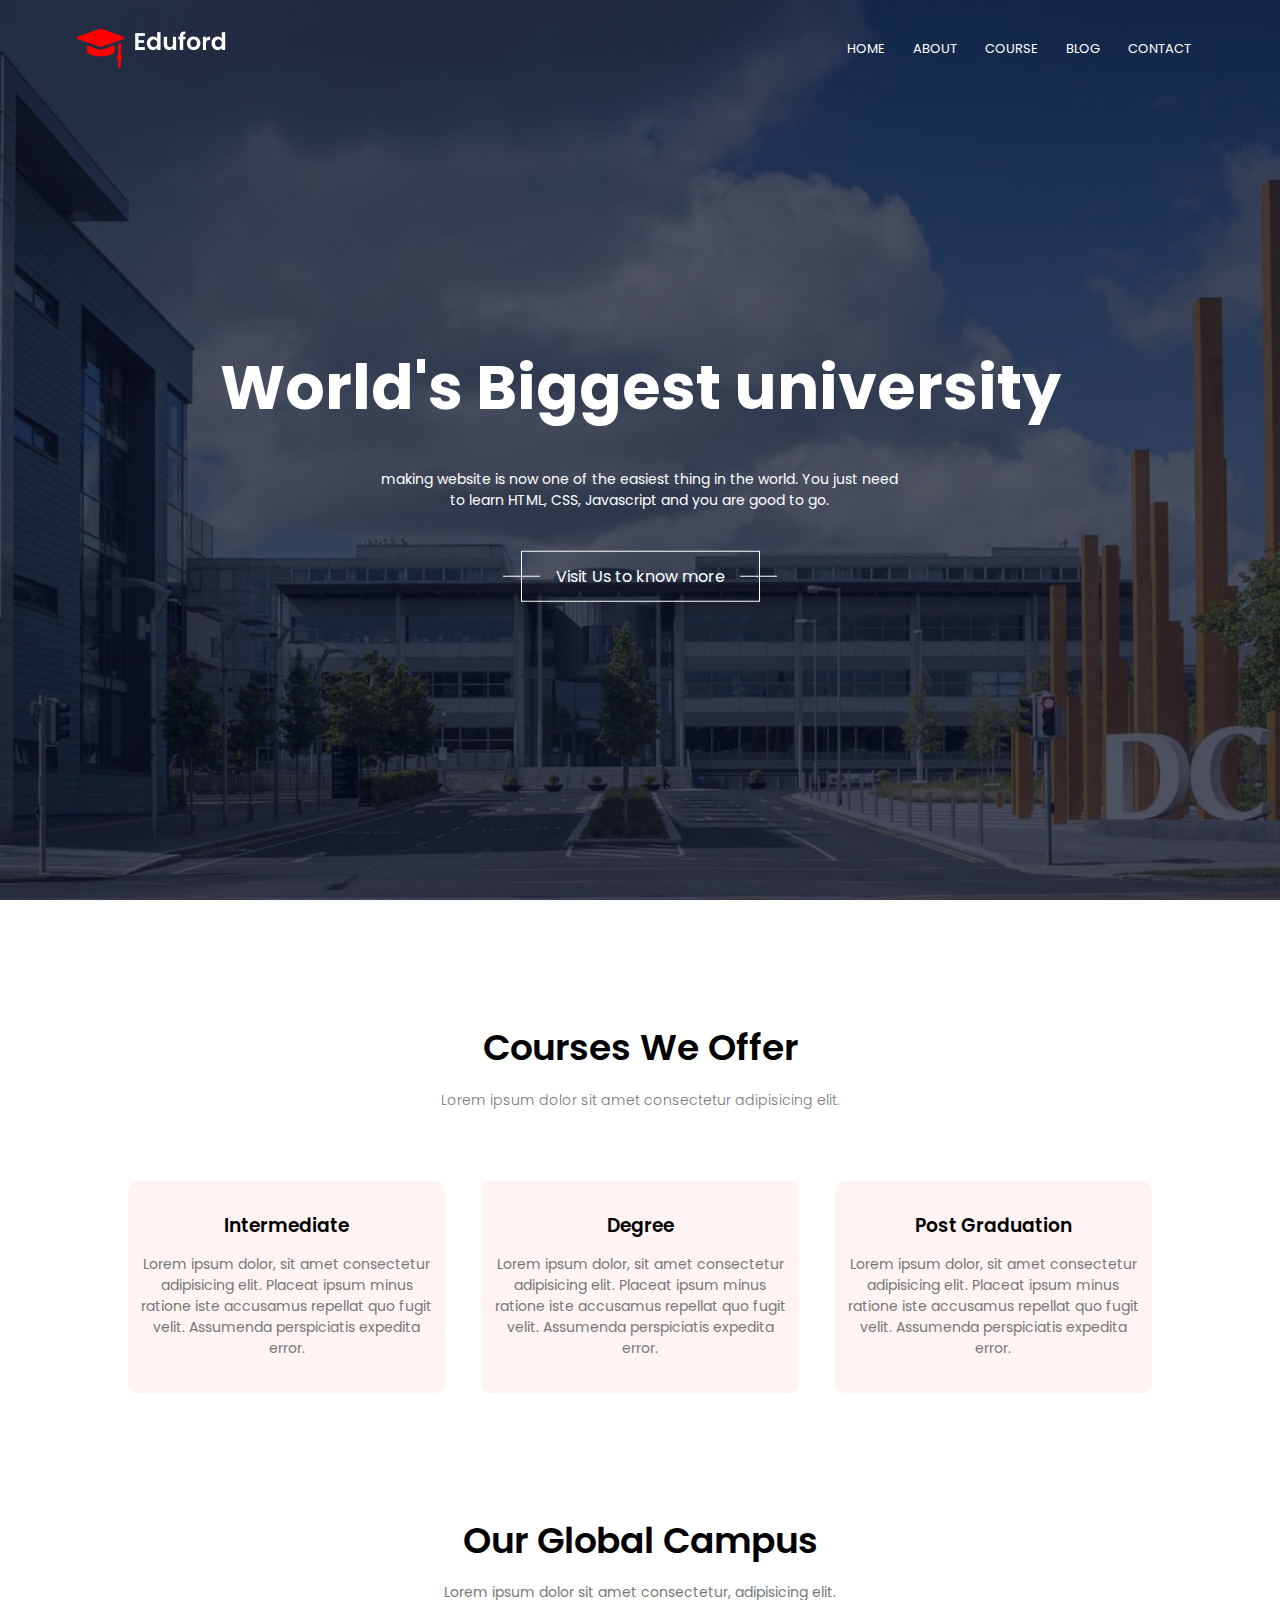
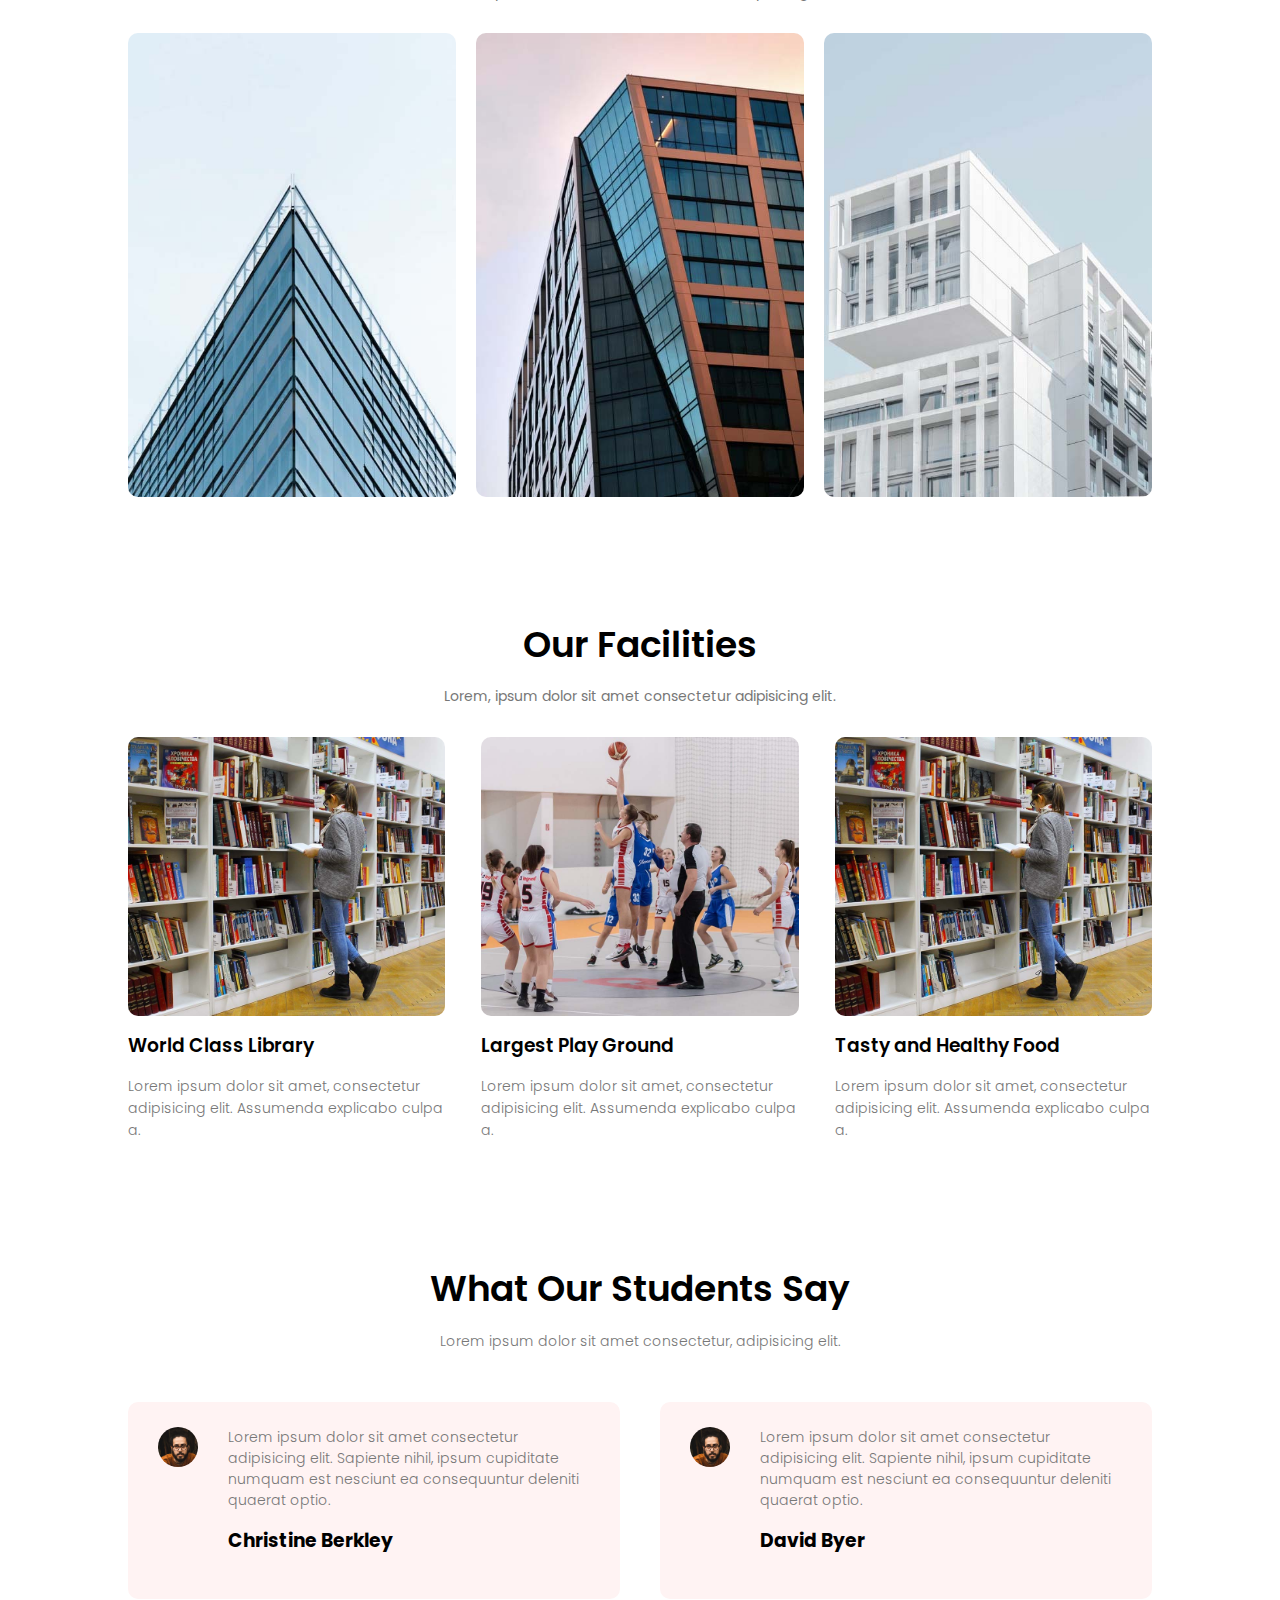
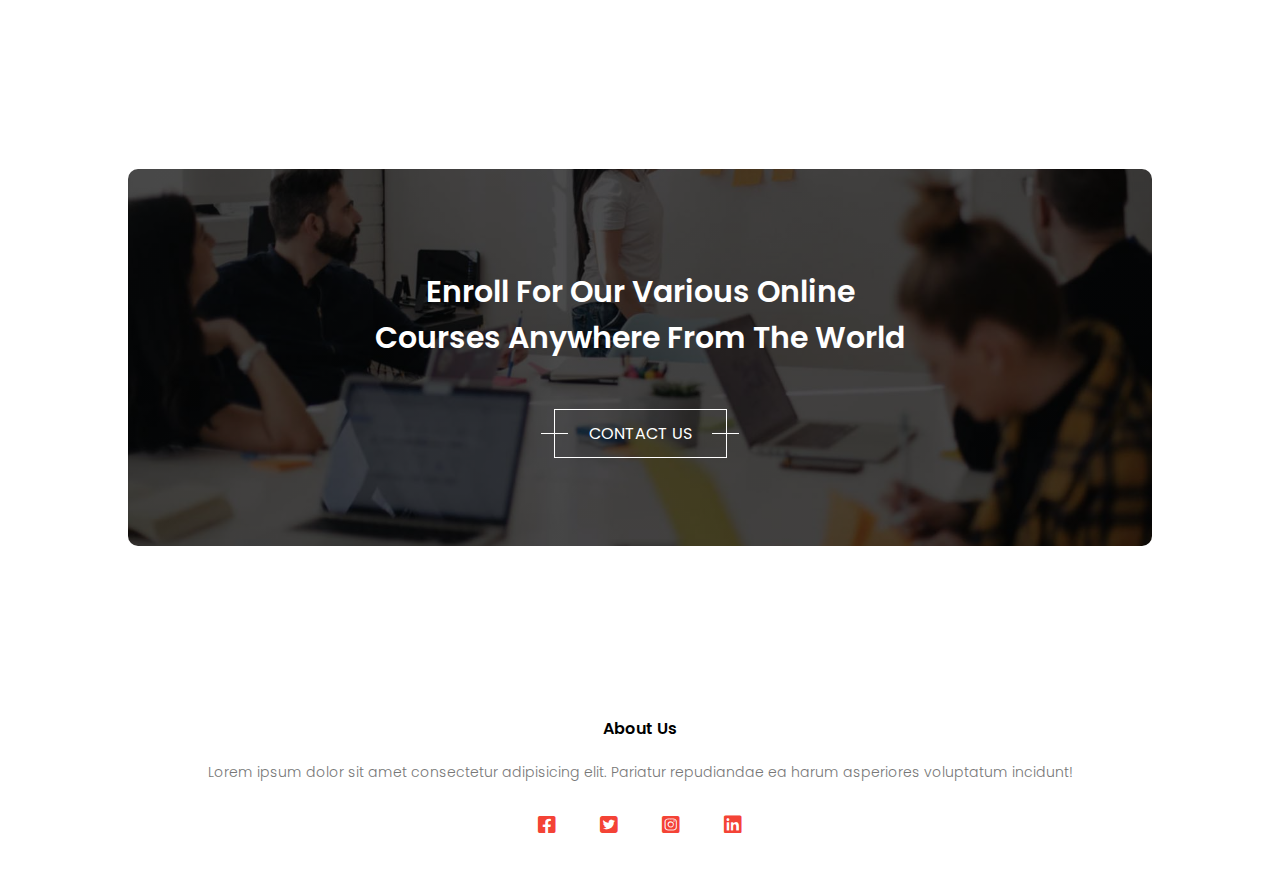
<file: index.html>
<!DOCTYPE html>
<html lang="en">
  <head>
    <meta charset="UTF-8" />
    <meta http-equiv="X-UA-Compatible" content="IE=edge" />
    <meta name="viewport" content="width=device-width, initial-scale=1.0" />
    <title>Eduford</title>
    <link rel="stylesheet" href="styles.css" />
    <link rel="preconnect" href="https://fonts.googleapis.com" />
    <link rel="preconnect" href="https://fonts.gstatic.com" crossorigin />
    <link
      href="https://fonts.googleapis.com/css2?family=Poppins:wght@100;200;300;400;600;700&display=swap"
      rel="stylesheet" />
    <link rel="stylesheet" href="Assets/fontawesome/css/fontawesome.css" />
    <link rel="stylesheet" href="Assets/fontawesome/css/solid.css" />
    <link rel="stylesheet" href="Assets/fontawesome/css/brands.css" />
  </head>

  <body>
    <header class="header">
      <nav class="header-nav">
        <a href="/">
          <img class="nav-logo header-animate" src="Assets/images/logo.png" alt="Main logo" />
        </a>
        <div class="nav-btn nav-open header-animate">
          <svg xmlns="http://www.w3.org/2000/svg" x="0px" y="0px" width="100" height="100" viewBox="0 0 30 30">
            <path
              d="M 3 7 A 1.0001 1.0001 0 1 0 3 9 L 27 9 A 1.0001 1.0001 0 1 0 27 7 L 3 7 z M 3 14 A 1.0001 1.0001 0 1 0 3 16 L 27 16 A 1.0001 1.0001 0 1 0 27 14 L 3 14 z M 3 21 A 1.0001 1.0001 0 1 0 3 23 L 27 23 A 1.0001 1.0001 0 1 0 27 21 L 3 21 z"></path>
          </svg>
        </div>
        <div class="nav-links">
          <div class="nav-btn nav-close">
            <svg xmlns="http://www.w3.org/2000/svg" x="0px" y="0px" width="100" height="100" viewBox="0 0 24 24">
              <path
                d="M 4.7070312 3.2929688 L 3.2929688 4.7070312 L 10.585938 12 L 3.2929688 19.292969 L 4.7070312 20.707031 L 12 13.414062 L 19.292969 20.707031 L 20.707031 19.292969 L 13.414062 12 L 20.707031 4.7070312 L 19.292969 3.2929688 L 12 10.585938 L 4.7070312 3.2929688 z"></path>
            </svg>
          </div>
          <ul>
            <li class="header-animate"><a href="/">Home</a></li>
            <li class="header-animate"><a href="About/About.html">About</a></li>
            <li class="header-animate">
              <a href="Course/Course.html">Course</a>
            </li>
            <li class="header-animate"><a href="Blog/Blog.html">Blog</a></li>
            <li class="header-animate"><a href="Contact/Contact.html">Contact</a></li>
          </ul>
        </div>
      </nav>
      <div class="text-box">
        <h1 class="main-title header-animate">World's Biggest university</h1>
        <p class="header-animate">
          making website is now one of the easiest thing in the world. You just need to learn HTML, CSS, Javascript and
          you are good to go.
        </p>
        <a class="hero-btn header-animate" href="#">Visit Us to know more</a>
      </div>
    </header>
    <div class="container">
      <section class="courses-sec">
        <div class="courses-head">
          <h1>Courses We Offer</h1>
          <p>Lorem ipsum dolor sit amet consectetur adipisicing elit.</p>
        </div>

        <div class="courses-box">
          <div class="course">
            <h3>Intermediate</h3>
            <p>
              Lorem ipsum dolor, sit amet consectetur adipisicing elit. Placeat ipsum minus ratione iste accusamus
              repellat quo fugit velit. Assumenda perspiciatis expedita error.
            </p>
          </div>
          <div class="course">
            <h3>Degree</h3>
            <p>
              Lorem ipsum dolor, sit amet consectetur adipisicing elit. Placeat ipsum minus ratione iste accusamus
              repellat quo fugit velit. Assumenda perspiciatis expedita error.
            </p>
          </div>
          <div class="course">
            <h3>Post Graduation</h3>
            <p>
              Lorem ipsum dolor, sit amet consectetur adipisicing elit. Placeat ipsum minus ratione iste accusamus
              repellat quo fugit velit. Assumenda perspiciatis expedita error.
            </p>
          </div>
        </div>
      </section>

      <section class="campus">
        <div class="campus-title">
          <h1>Our Global Campus</h1>
          <p>Lorem ipsum dolor sit amet consectetur, adipisicing elit.</p>
        </div>

        <div class="campus-gallery">
          <div class="campus-image">
            <img src="Assets/images/london.jpg" />
            <div class="hover-image">
              <h3>London</h3>
            </div>
          </div>
          <div class="campus-image">
            <img src="Assets/images/newyork.jpg" />
            <div class="hover-image">
              <h3>NewYork</h3>
            </div>
          </div>
          <div class="campus-image">
            <img src="Assets/images/washington.jpg" />
            <div class="hover-image">
              <h3>Washington</h3>
            </div>
          </div>
        </div>
      </section>

      <section class="facilities">
        <div class="facilities-title">
          <h1>Our Facilities</h1>
          <p>Lorem, ipsum dolor sit amet consectetur adipisicing elit.</p>
        </div>

        <div class="facilities-gallery">
          <div class="facility-image">
            <img src="Assets/images/library.jpg" />
            <h3>World Class Library</h3>
            <p>Lorem ipsum dolor sit amet, consectetur adipisicing elit. Assumenda explicabo culpa a.</p>
          </div>
          <div class="facility-image">
            <img src="Assets/images/basketball.jpg" />
            <h3>Largest Play Ground</h3>
            <p>Lorem ipsum dolor sit amet, consectetur adipisicing elit. Assumenda explicabo culpa a.</p>
          </div>
          <div class="facility-image">
            <img src="Assets/images/library.jpg" />
            <h3>Tasty and Healthy Food</h3>
            <p>Lorem ipsum dolor sit amet, consectetur adipisicing elit. Assumenda explicabo culpa a.</p>
          </div>
        </div>
      </section>

      <section class="students">
        <div class="students-title">
          <h1>What Our Students Say</h1>
          <p>Lorem ipsum dolor sit amet consectetur, adipisicing elit.</p>
        </div>

        <div class="students-comments">
          <div class="student-comment-wrapper">
            <img src="Assets/images/user2.jpg" />
            <div class="comment">
              <p>
                Lorem ipsum dolor sit amet consectetur adipisicing elit. Sapiente nihil, ipsum cupiditate numquam est
                nesciunt ea consequuntur deleniti quaerat optio.
              </p>
              <h3>Christine Berkley</h3>
            </div>
          </div>

          <div class="student-comment-wrapper">
            <img src="Assets/images/user2.jpg" />
            <div class="comment">
              <p>
                Lorem ipsum dolor sit amet consectetur adipisicing elit. Sapiente nihil, ipsum cupiditate numquam est
                nesciunt ea consequuntur deleniti quaerat optio.
              </p>
              <h3>David Byer</h3>
            </div>
          </div>
        </div>
      </section>

      <section class="call-to-action">
        <div class="cta-container">
          <h1>Enroll For Our Various Online Courses Anywhere From The World</h1>
          <a href="#" class="hero-btn">contact us</a>
        </div>
      </section>

      <section class="about-us">
        <h4>About Us</h4>
        <p>
          Lorem ipsum dolor sit amet consectetur adipisicing elit. Pariatur repudiandae ea harum asperiores voluptatum
          incidunt!
        </p>
        <div class="Socials">
          <i class="fa-brands fa-square-facebook fa-lg"></i>
          <i class="fa-brands fa-square-twitter fa-lg"></i>
          <i class="fa-brands fa-square-instagram fa-lg"></i>
          <i class="fa-brands fa-linkedin fa-lg"></i>
        </div>
      </section>
    </div>

    <script src="Script.js"></script>
  </body>
</html>
</file>
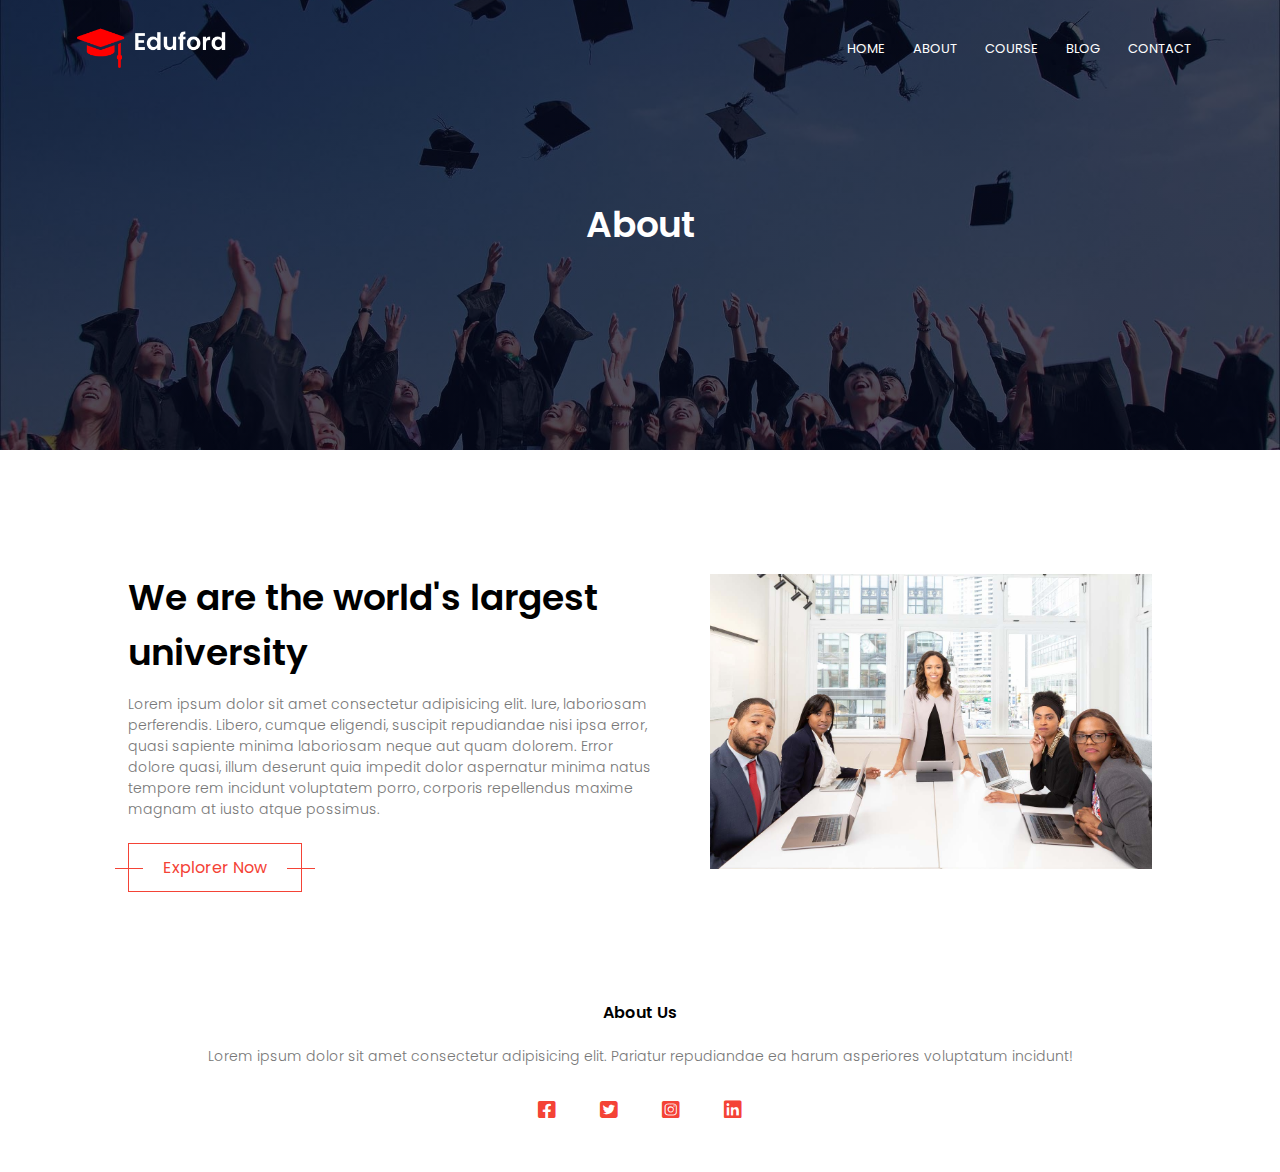
<file: About/About.html>
<!DOCTYPE html>
<html lang="en">
  <head>
    <meta charset="UTF-8" />
    <meta name="viewport" content="width=device-width, initial-scale=1.0" />
    <link rel="stylesheet" href="About.css" />
    <link
      href="https://fonts.googleapis.com/css2?family=Poppins:wght@100;200;300;400;600;700&display=swap"
      rel="stylesheet" />
    <link rel="stylesheet" href="../Assets/fontawesome/css/fontawesome.css" />
    <link rel="stylesheet" href="../Assets/fontawesome/css/solid.css" />
    <link rel="stylesheet" href="../Assets/fontawesome/css/brands.css" />
    <title>About</title>
  </head>
  <body>
    <div class="container">
      <header class="header">
        <nav class="header-nav">
          <a href="/">
            <img class="nav-logo header-animate" src="../Assets/images/logo.png" alt="Main logo" />
          </a>
          <div class="nav-btn nav-open header-animate">
            <svg xmlns="http://www.w3.org/2000/svg" x="0px" y="0px" width="100" height="100" viewBox="0 0 30 30">
              <path
                d="M 3 7 A 1.0001 1.0001 0 1 0 3 9 L 27 9 A 1.0001 1.0001 0 1 0 27 7 L 3 7 z M 3 14 A 1.0001 1.0001 0 1 0 3 16 L 27 16 A 1.0001 1.0001 0 1 0 27 14 L 3 14 z M 3 21 A 1.0001 1.0001 0 1 0 3 23 L 27 23 A 1.0001 1.0001 0 1 0 27 21 L 3 21 z"></path>
            </svg>
          </div>
          <div class="nav-links">
            <div class="nav-btn nav-close">
              <svg xmlns="http://www.w3.org/2000/svg" x="0px" y="0px" width="100" height="100" viewBox="0 0 24 24">
                <path
                  d="M 4.7070312 3.2929688 L 3.2929688 4.7070312 L 10.585938 12 L 3.2929688 19.292969 L 4.7070312 20.707031 L 12 13.414062 L 19.292969 20.707031 L 20.707031 19.292969 L 13.414062 12 L 20.707031 4.7070312 L 19.292969 3.2929688 L 12 10.585938 L 4.7070312 3.2929688 z"></path>
              </svg>
            </div>
            <ul>
              <li class="header-animate"><a href="/">Home</a></li>
              <li class="header-animate"><a href="#">About</a></li>
              <li class="header-animate">
                <a href="../Course/Course.html">Course</a>
              </li>
              <li class="header-animate"><a href="../Blog/Blog.html">Blog</a></li>
              <li class="header-animate"><a href="../Contact/Contact.html">Contact</a></li>
            </ul>
          </div>
        </nav>
        <div class="text-box">
          <h1 class="main-title header-animate">About</h1>
        </div>
      </header>
      <section class="about-description">
        <div class="description-text">
          <h2>We are the world's largest university</h2>
          <p>
            Lorem ipsum dolor sit amet consectetur adipisicing elit. Iure, laboriosam perferendis. Libero, cumque
            eligendi, suscipit repudiandae nisi ipsa error, quasi sapiente minima laboriosam neque aut quam dolorem.
            Error dolore quasi, illum deserunt quia impedit dolor aspernatur minima natus tempore rem incidunt
            voluptatem porro, corporis repellendus maxime magnam at iusto atque possimus.
          </p>

          <a class="hero-btn" href="#">Explorer Now</a>
        </div>
        <div class="description-img">
          <img src="../Assets/images/about.jpg" />
        </div>
      </section>
      <section class="about-us">
        <h4>About Us</h4>
        <p>
          Lorem ipsum dolor sit amet consectetur adipisicing elit. Pariatur repudiandae ea harum asperiores voluptatum
          incidunt!
        </p>
        <div class="Socials">
          <i class="fa-brands fa-square-facebook fa-lg"></i>
          <i class="fa-brands fa-square-twitter fa-lg"></i>
          <i class="fa-brands fa-square-instagram fa-lg"></i>
          <i class="fa-brands fa-linkedin fa-lg"></i>
        </div>
      </section>
    </div>

    <script src="../Script.js"></script>
  </body>
</html>
</file>
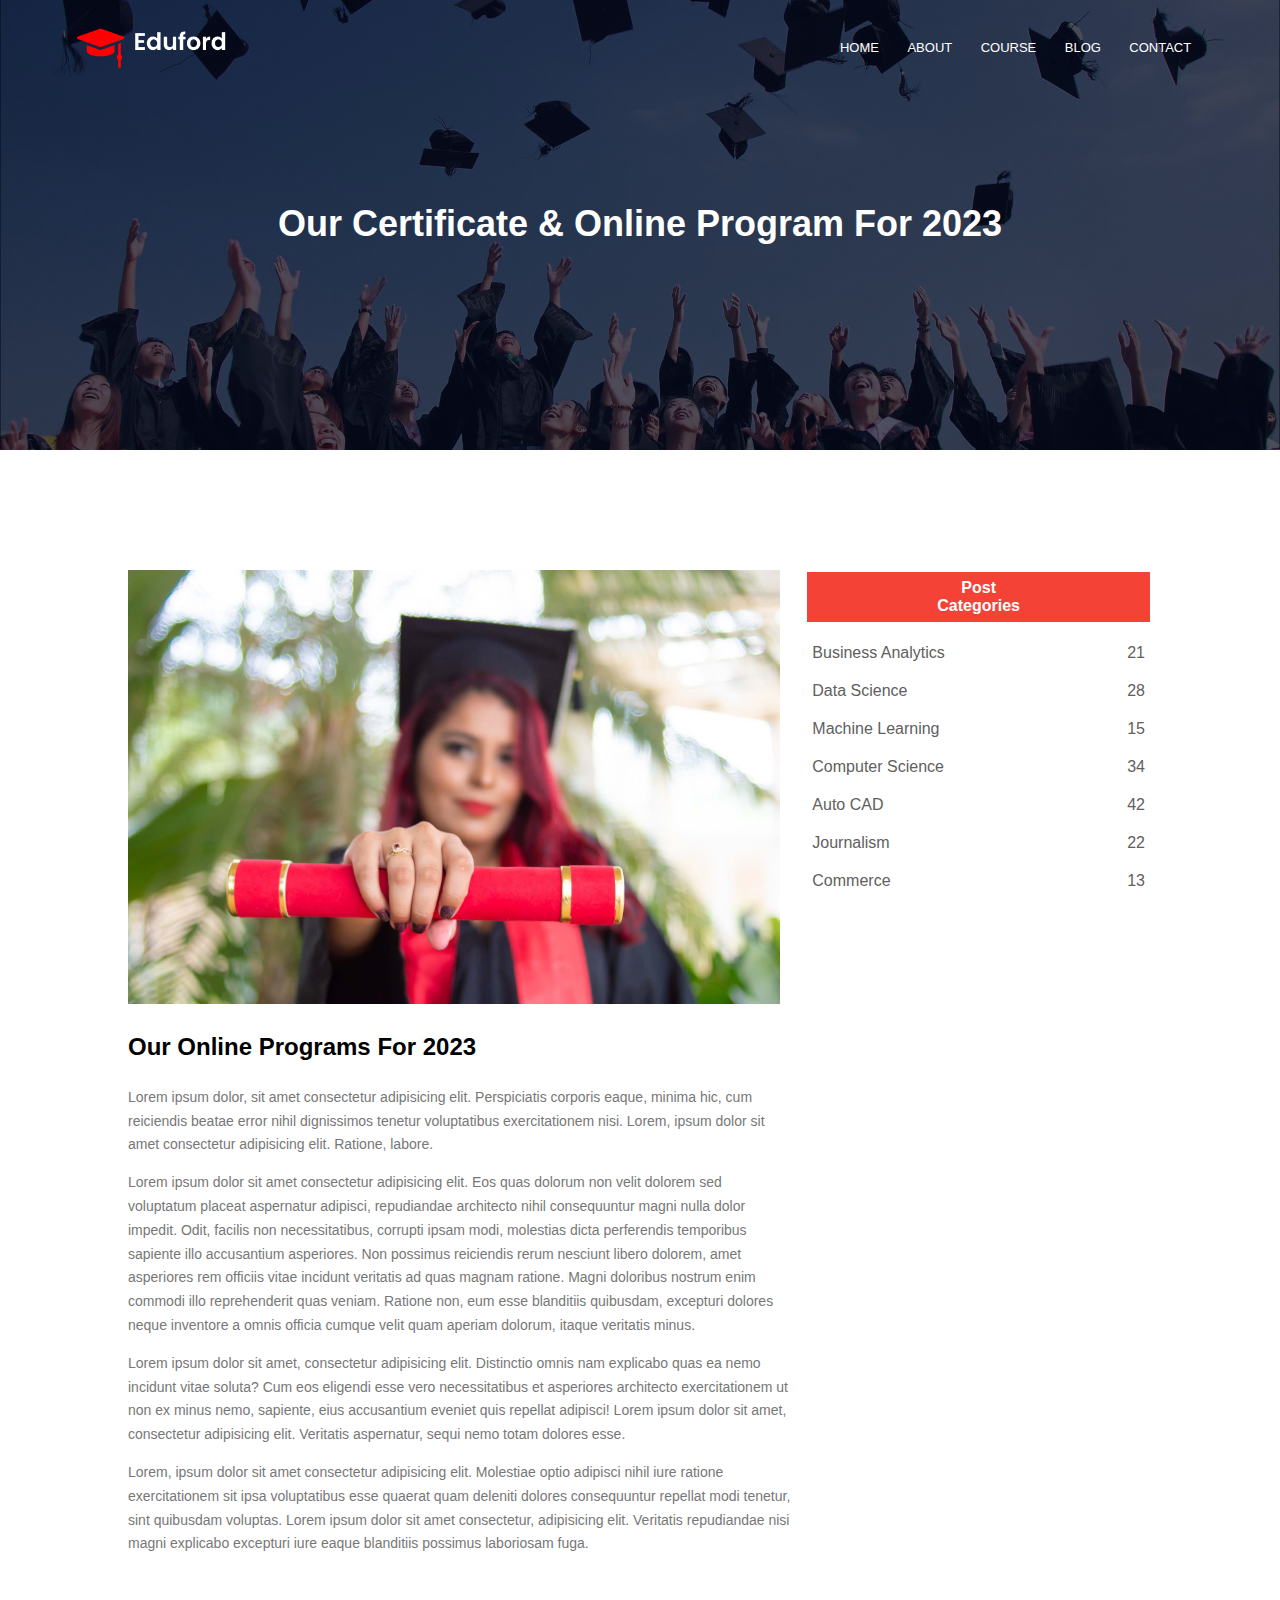
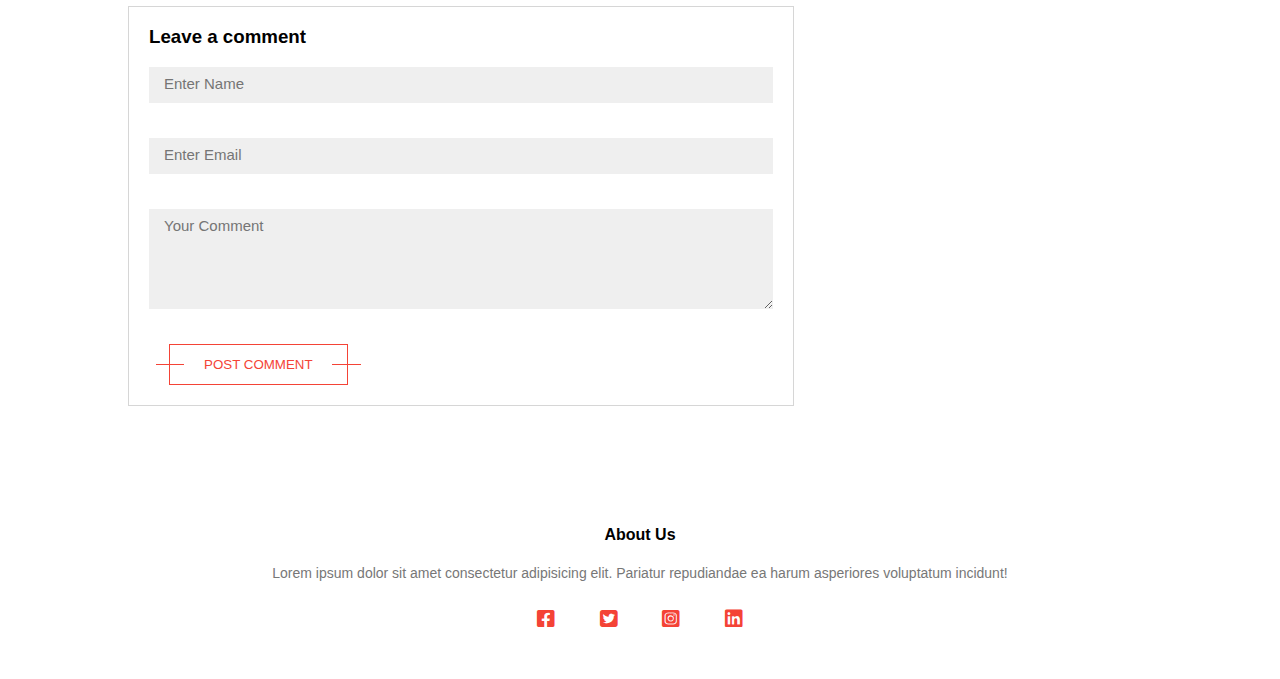
<file: Blog/Blog.html>
<!DOCTYPE html>
<html lang="en">
  <head>
    <meta charset="UTF-8" />
    <meta name="viewport" content="widtd=device-widtd, initial-scale=1.0" />
    <link rel="stylesheet" href="Blog.css" />
    <link rel="stylesheet" href="../Assets/fontawesome/css/fontawesome.css" />
    <link rel="stylesheet" href="../Assets/fontawesome/css/solid.css" />
    <link rel="stylesheet" href="../Assets/fontawesome/css/brands.css" />
    <title>Blog</title>
  </head>
  <body>
    <header class="header">
      <nav class="header-nav">
        <a href="/">
          <img class="nav-logo header-animate" src="../Assets/images/logo.png" alt="Main logo" />
        </a>
        <div class="nav-btn nav-open header-animate">
          <svg xmlns="http://www.w3.org/2000/svg" x="0px" y="0px" width="100" height="100" viewBox="0 0 30 30">
            <path
              d="M 3 7 A 1.0001 1.0001 0 1 0 3 9 L 27 9 A 1.0001 1.0001 0 1 0 27 7 L 3 7 z M 3 14 A 1.0001 1.0001 0 1 0 3 16 L 27 16 A 1.0001 1.0001 0 1 0 27 14 L 3 14 z M 3 21 A 1.0001 1.0001 0 1 0 3 23 L 27 23 A 1.0001 1.0001 0 1 0 27 21 L 3 21 z"></path>
          </svg>
        </div>
        <div class="nav-links">
          <div class="nav-btn nav-close">
            <svg xmlns="http://www.w3.org/2000/svg" x="0px" y="0px" width="100" height="100" viewBox="0 0 24 24">
              <path
                d="M 4.7070312 3.2929688 L 3.2929688 4.7070312 L 10.585938 12 L 3.2929688 19.292969 L 4.7070312 20.707031 L 12 13.414062 L 19.292969 20.707031 L 20.707031 19.292969 L 13.414062 12 L 20.707031 4.7070312 L 19.292969 3.2929688 L 12 10.585938 L 4.7070312 3.2929688 z"></path>
            </svg>
          </div>
          <ul>
            <li class="header-animate"><a href="/">Home</a></li>
            <li class="header-animate"><a href="../About/About.html">About</a></li>
            <li class="header-animate">
              <a href="../Course/Course.html">Course</a>
            </li>
            <li class="header-animate"><a href="#">Blog</a></li>
            <li class="header-animate"><a href="../Contact/Contact.html">Contact</a></li>
          </ul>
        </div>
      </nav>
      <div class="text-box">
        <h1 class="main-title header-animate">Our Certificate & Online Program For 2023</h1>
      </div>
    </header>
    <div class="blog-main">
      <div class="blog-img">
        <img src="../Assets/images/certificate.jpg" alt="" />
      </div>
      <div class="categories-table">
        <table>
          <tr>
            <th colspan="2">Post Categories</th>
          </tr>
          <tr>
            <td>Business Analytics</td>
            <td>21</td>
          </tr>
          <tr>
            <td>Data Science</td>
            <td>28</td>
          </tr>
          <tr>
            <td>Machine Learning</td>
            <td>15</td>
          </tr>
          <tr>
            <td>Computer Science</td>
            <td>34</td>
          </tr>
          <tr>
            <td>Auto CAD</td>
            <td>42</td>
          </tr>
          <tr>
            <td>Journalism</td>
            <td>22</td>
          </tr>
          <tr>
            <td>Commerce</td>
            <td>13</td>
          </tr>
        </table>
      </div>
    </div>
    <div class="blog-description">
      <h2>Our Online Programs For 2023</h2>
      <p>
        Lorem ipsum dolor, sit amet consectetur adipisicing elit. Perspiciatis corporis eaque, minima hic, cum
        reiciendis beatae error nihil dignissimos tenetur voluptatibus exercitationem nisi. Lorem, ipsum dolor sit amet
        consectetur adipisicing elit. Ratione, labore.
      </p>
      <p>
        Lorem ipsum dolor sit amet consectetur adipisicing elit. Eos quas dolorum non velit dolorem sed voluptatum
        placeat aspernatur adipisci, repudiandae architecto nihil consequuntur magni nulla dolor impedit. Odit, facilis
        non necessitatibus, corrupti ipsam modi, molestias dicta perferendis temporibus sapiente illo accusantium
        asperiores. Non possimus reiciendis rerum nesciunt libero dolorem, amet asperiores rem officiis vitae incidunt
        veritatis ad quas magnam ratione. Magni doloribus nostrum enim commodi illo reprehenderit quas veniam. Ratione
        non, eum esse blanditiis quibusdam, excepturi dolores neque inventore a omnis officia cumque velit quam aperiam
        dolorum, itaque veritatis minus.
      </p>
      <p>
        Lorem ipsum dolor sit amet, consectetur adipisicing elit. Distinctio omnis nam explicabo quas ea nemo incidunt
        vitae soluta? Cum eos eligendi esse vero necessitatibus et asperiores architecto exercitationem ut non ex minus
        nemo, sapiente, eius accusantium eveniet quis repellat adipisci! Lorem ipsum dolor sit amet, consectetur
        adipisicing elit. Veritatis aspernatur, sequi nemo totam dolores esse.
      </p>
      <p>
        Lorem, ipsum dolor sit amet consectetur adipisicing elit. Molestiae optio adipisci nihil iure ratione
        exercitationem sit ipsa voluptatibus esse quaerat quam deleniti dolores consequuntur repellat modi tenetur, sint
        quibusdam voluptas. Lorem ipsum dolor sit amet consectetur, adipisicing elit. Veritatis repudiandae nisi magni
        explicabo excepturi iure eaque blanditiis possimus laboriosam fuga.
      </p>
      <div class="comments">
        <h3>Leave a comment</h3>
        <form action="#">
          <div class="input-box">
            <input type="text" id="name" />
            <label for="name">Enter Name</label>
          </div>
          <div class="input-box">
            <input type="text" id="email" />
            <label for="email">Enter Email</label>
          </div>
          <div class="input-box">
            <textarea name="comment" cols="30" rows="5" id="comment"></textarea>
            <label for="comment">Your Comment</label>
          </div>
          <button class="input-btn">POST COMMENT</button>
        </form>
      </div>
    </div>
    <section class="about-us">
      <h4>About Us</h4>
      <p>
        Lorem ipsum dolor sit amet consectetur adipisicing elit. Pariatur repudiandae ea harum asperiores voluptatum
        incidunt!
      </p>
      <div class="Socials">
        <i class="fa-brands fa-square-facebook fa-lg"></i>
        <i class="fa-brands fa-square-twitter fa-lg"></i>
        <i class="fa-brands fa-square-instagram fa-lg"></i>
        <i class="fa-brands fa-linkedin fa-lg"></i>
      </div>
    </section>
    <script src="../Script.js"></script>
  </body>
</html>
</file>
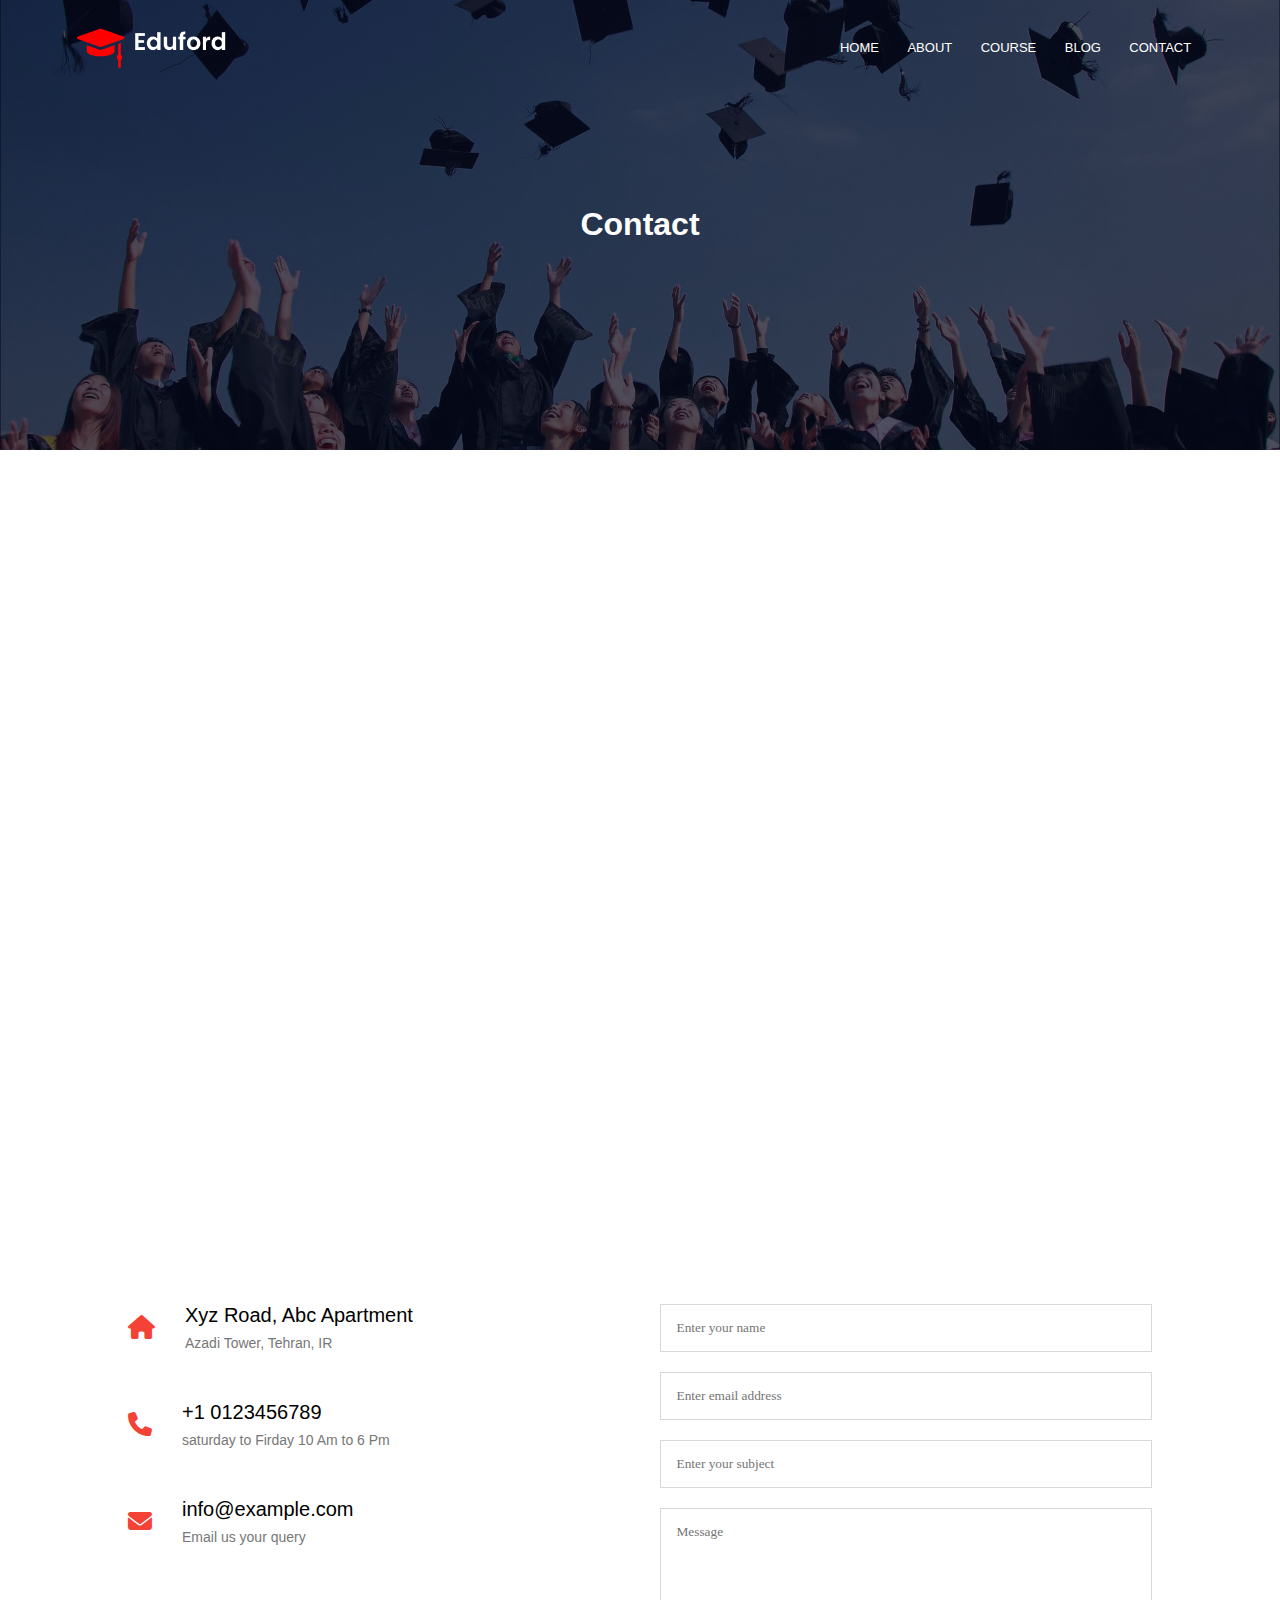
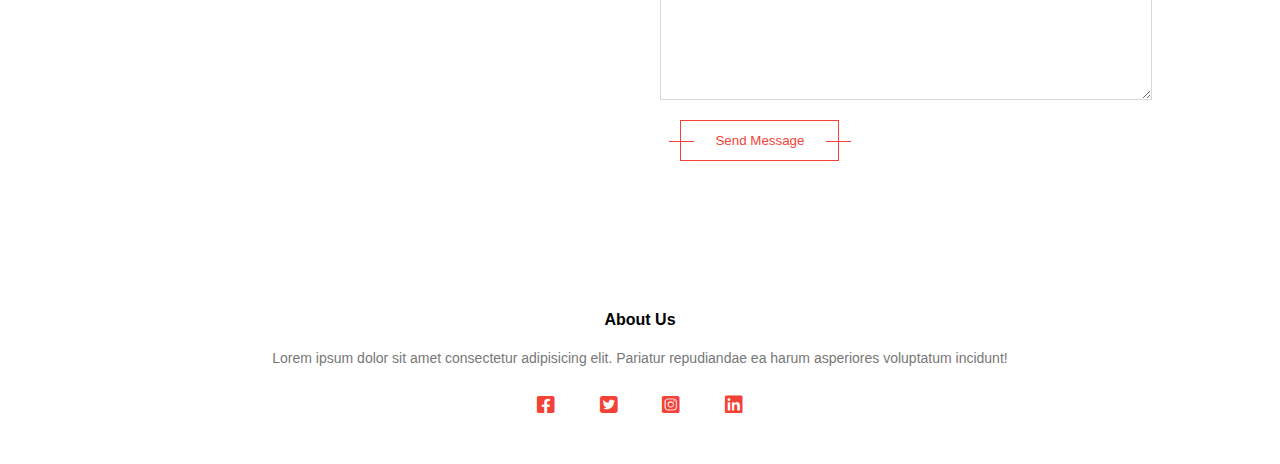
<file: Contact/Contact.html>
<!DOCTYPE html>
<html lang="en">
  <head>
    <meta charset="UTF-8" />
    <meta name="viewport" content="width=device-width, initial-scale=1.0" />
    <link rel="stylesheet" href="Contact.css" />
    <link rel="stylesheet" href="../Assets/fontawesome/css/fontawesome.css" />
    <link rel="stylesheet" href="../Assets/fontawesome/css/solid.css" />
    <link rel="stylesheet" href="../Assets/fontawesome/css/brands.css" />
    <title>Contact</title>
  </head>
  <body>
    <header class="header">
      <nav class="header-nav">
        <a href="/">
          <img class="nav-logo header-animate" src="../Assets/images/logo.png" alt="Main logo" />
        </a>
        <div class="nav-btn nav-open header-animate">
          <svg xmlns="http://www.w3.org/2000/svg" x="0px" y="0px" width="100" height="100" viewBox="0 0 30 30">
            <path
              d="M 3 7 A 1.0001 1.0001 0 1 0 3 9 L 27 9 A 1.0001 1.0001 0 1 0 27 7 L 3 7 z M 3 14 A 1.0001 1.0001 0 1 0 3 16 L 27 16 A 1.0001 1.0001 0 1 0 27 14 L 3 14 z M 3 21 A 1.0001 1.0001 0 1 0 3 23 L 27 23 A 1.0001 1.0001 0 1 0 27 21 L 3 21 z"></path>
          </svg>
        </div>
        <div class="nav-links">
          <div class="nav-btn nav-close">
            <svg xmlns="http://www.w3.org/2000/svg" x="0px" y="0px" width="100" height="100" viewBox="0 0 24 24">
              <path
                d="M 4.7070312 3.2929688 L 3.2929688 4.7070312 L 10.585938 12 L 3.2929688 19.292969 L 4.7070312 20.707031 L 12 13.414062 L 19.292969 20.707031 L 20.707031 19.292969 L 13.414062 12 L 20.707031 4.7070312 L 19.292969 3.2929688 L 12 10.585938 L 4.7070312 3.2929688 z"></path>
            </svg>
          </div>
          <ul>
            <li class="header-animate"><a href="/">Home</a></li>
            <li class="header-animate"><a href="../About/About.html">About</a></li>
            <li class="header-animate">
              <a href="../Course/Course.html">Course</a>
            </li>
            <li class="header-animate"><a href="../Blog/Blog.html">Blog</a></li>
            <li class="header-animate"><a href="#">Contact</a></li>
          </ul>
        </div>
      </nav>
      <div class="text-box">
        <h1 class="main-title header-animate">Contact</h1>
      </div>
    </header>
    <div class="map-container">
      <iframe
        src="https://www.google.com/maps/embed?pb=!1m18!1m12!1m3!1d103647.04770930226!2d51.4195456!3d35.7269504!2m3!1f0!2f0!3f0!3m2!1i1024!2i768!4f13.1!3m3!1m2!1s0x3f8dfe05732c2e91%3A0xfcbec017befd15f4!2sAzadi%20Tower!5e0!3m2!1sen!2s!4v1693246986796!5m2!1sen!2s"
        allowfullscreen=""
        referrerpolicy="no-referrer-when-downgrade"></iframe>
    </div>
    <section class="contact-info">
      <div>
        <div class="contact-item">
          <i class="fa-solid fa-house fa-xl" style="color: #f44336"></i>
          <div class="wrapper">
            Xyz Road, Abc Apartment
            <p>Azadi Tower, Tehran, IR</p>
          </div>
        </div>
        <div class="contact-item">
          <i class="fa-solid fa-phone fa-xl" style="color: #f44336"></i>
          <div class="wrapper">
            +1 0123456789
            <p>saturday to Firday 10 Am to 6 Pm</p>
          </div>
        </div>
        <div class="contact-item">
          <i class="fa-solid fa-envelope fa-xl" style="color: #f44336"></i>
          <div class="wrapper">
            info@example.com
            <p>Email us your query</p>
          </div>
        </div>
      </div>
      <div class="contact-form">
        <input type="text" placeholder="Enter your name" />
        <input type="text" placeholder="Enter email address" />
        <input type="text" placeholder="Enter your subject" />
        <textarea cols="30" rows="10" placeholder="Message"></textarea>
        <button class="contact-form__btn">Send Message</button>
      </div>
    </section>
    <section class="about-us">
      <h4>About Us</h4>
      <p>
        Lorem ipsum dolor sit amet consectetur adipisicing elit. Pariatur repudiandae ea harum asperiores voluptatum
        incidunt!
      </p>
      <div class="Socials">
        <i class="fa-brands fa-square-facebook fa-lg"></i>
        <i class="fa-brands fa-square-twitter fa-lg"></i>
        <i class="fa-brands fa-square-instagram fa-lg"></i>
        <i class="fa-brands fa-linkedin fa-lg"></i>
      </div>
    </section>

    <script src="../Script.js"></script>
  </body>
</html>
</file>
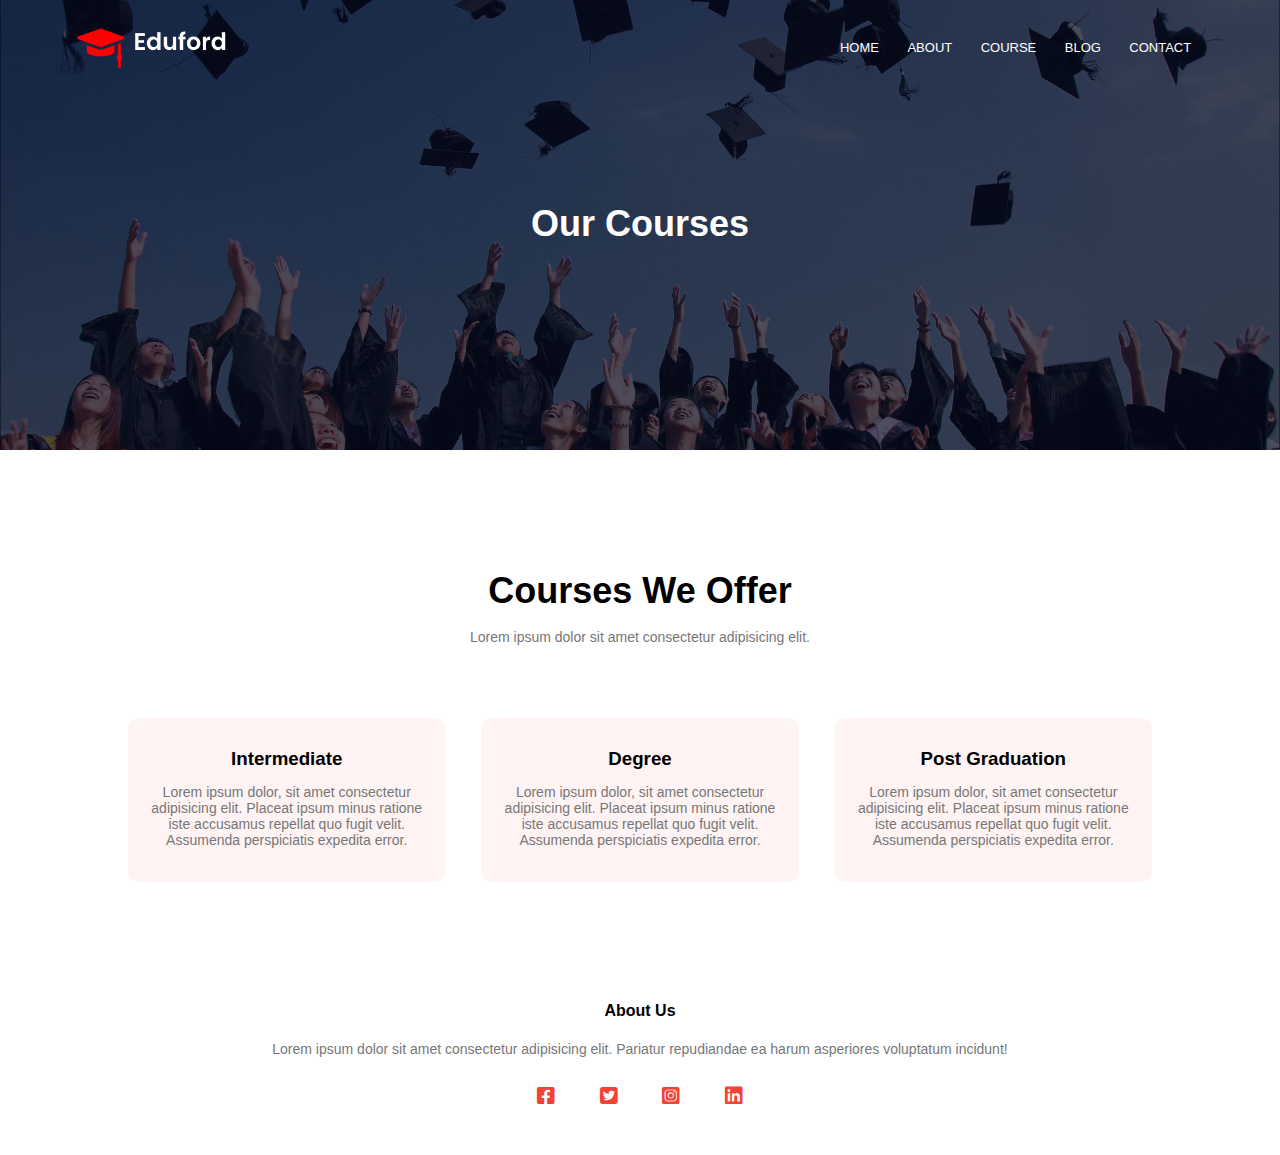
<file: Course/Course.html>
<!DOCTYPE html>
<html lang="en">
  <head>
    <meta charset="UTF-8" />
    <meta name="viewport" content="width=device-width, initial-scale=1.0" />
    <link rel="stylesheet" href="Course.css" />
    <link rel="stylesheet" href="../Assets/fontawesome/css/fontawesome.css" />
    <link rel="stylesheet" href="../Assets/fontawesome/css/solid.css" />
    <link rel="stylesheet" href="../Assets/fontawesome/css/brands.css" />
    <title>Course</title>
  </head>
  <body>
    <header class="header">
      <nav class="header-nav">
        <a href="/">
          <img class="nav-logo header-animate" src="../Assets/images/logo.png" alt="Main logo" />
        </a>
        <div class="nav-btn nav-open header-animate">
          <svg xmlns="http://www.w3.org/2000/svg" x="0px" y="0px" width="100" height="100" viewBox="0 0 30 30">
            <path
              d="M 3 7 A 1.0001 1.0001 0 1 0 3 9 L 27 9 A 1.0001 1.0001 0 1 0 27 7 L 3 7 z M 3 14 A 1.0001 1.0001 0 1 0 3 16 L 27 16 A 1.0001 1.0001 0 1 0 27 14 L 3 14 z M 3 21 A 1.0001 1.0001 0 1 0 3 23 L 27 23 A 1.0001 1.0001 0 1 0 27 21 L 3 21 z"></path>
          </svg>
        </div>
        <div class="nav-links">
          <div class="nav-btn nav-close">
            <svg xmlns="http://www.w3.org/2000/svg" x="0px" y="0px" width="100" height="100" viewBox="0 0 24 24">
              <path
                d="M 4.7070312 3.2929688 L 3.2929688 4.7070312 L 10.585938 12 L 3.2929688 19.292969 L 4.7070312 20.707031 L 12 13.414062 L 19.292969 20.707031 L 20.707031 19.292969 L 13.414062 12 L 20.707031 4.7070312 L 19.292969 3.2929688 L 12 10.585938 L 4.7070312 3.2929688 z"></path>
            </svg>
          </div>
          <ul>
            <li class="header-animate"><a href="/">Home</a></li>
            <li class="header-animate"><a href="../About/About.html">About</a></li>
            <li class="header-animate">
              <a href="#">Course</a>
            </li>
            <li class="header-animate"><a href="../Blog/Blog.html">Blog</a></li>
            <li class="header-animate"><a href="../Contact/Contact.html">Contact</a></li>
          </ul>
        </div>
      </nav>
      <div class="text-box">
        <h1 class="main-title header-animate">Our Courses</h1>
      </div>
    </header>
    <section class="courses-sec">
      <div class="courses-head">
        <h1>Courses We Offer</h1>
        <p>Lorem ipsum dolor sit amet consectetur adipisicing elit.</p>
      </div>

      <div class="courses-box">
        <div class="course">
          <h3>Intermediate</h3>
          <p>
            Lorem ipsum dolor, sit amet consectetur adipisicing elit. Placeat ipsum minus ratione iste accusamus
            repellat quo fugit velit. Assumenda perspiciatis expedita error.
          </p>
        </div>
        <div class="course">
          <h3>Degree</h3>
          <p>
            Lorem ipsum dolor, sit amet consectetur adipisicing elit. Placeat ipsum minus ratione iste accusamus
            repellat quo fugit velit. Assumenda perspiciatis expedita error.
          </p>
        </div>
        <div class="course">
          <h3>Post Graduation</h3>
          <p>
            Lorem ipsum dolor, sit amet consectetur adipisicing elit. Placeat ipsum minus ratione iste accusamus
            repellat quo fugit velit. Assumenda perspiciatis expedita error.
          </p>
        </div>
      </div>
    </section>
    <section class="about-us">
      <h4>About Us</h4>
      <p>
        Lorem ipsum dolor sit amet consectetur adipisicing elit. Pariatur repudiandae ea harum asperiores voluptatum
        incidunt!
      </p>
      <div class="Socials">
        <i class="fa-brands fa-square-facebook fa-lg"></i>
        <i class="fa-brands fa-square-twitter fa-lg"></i>
        <i class="fa-brands fa-square-instagram fa-lg"></i>
        <i class="fa-brands fa-linkedin fa-lg"></i>
      </div>
    </section>

    <script src="../Script.js"></script>
  </body>
</html>
</file>
<file: styles.css>
:root {
  --main-color: #f44336;
  --section-margins: 120px;
}
* {
  font-family: "Poppins", sans-serif;
  box-sizing: border-box;
  -webkit-tap-highlight-color: transparent;
}

body {
  margin: 0;
  padding: 0;
}

.container {
  width: 80%;
  margin-inline: auto;
}

header {
  height: 100dvh;
  width: 100%;
  overflow-x: hidden;
  background-image: linear-gradient(rgba(4, 9, 30, 0.7), rgba(4, 9, 30, 0.7)), url(Assets/images/banner.jpg);
  background-position: center;
  background-size: cover;
  position: relative;
}

.header-nav {
  display: flex;
  padding: 25px 6%;
  justify-content: space-between;
  align-items: center;
  padding-bottom: 300px;
}
.nav-logo {
  width: 150px;
}

.nav-btn {
  cursor: pointer;
  display: none;
}

.nav-close {
  padding: 20px;
  display: none;
  justify-content: flex-end;
}

.nav-menu {
  display: block;
}

.nav-btn svg {
  width: 35px;
  height: 35px;
  fill: white;
  text-align: right;
  padding: 5px;
  border-radius: 50%;
}

ul {
  margin: 0;
  padding: 0;
}

.nav-links li {
  list-style-type: none;
  display: inline-block;
  padding: 8px 12px;
  font-size: 13px;
}

.nav-links li:nth-child(1) {
  transition-delay: 0.05s;
}
.nav-links li:nth-child(2) {
  transition-delay: 0.1s;
}
.nav-links li:nth-child(3) {
  transition-delay: 0.15s;
}
.nav-links li:nth-child(4) {
  transition-delay: 0.2s;
}
.nav-links li:nth-child(5) {
  transition-delay: 0.25s;
}
.nav-links li:nth-child(6) {
  transition-delay: 0.3s;
}

.nav-links li a {
  color: white;
  text-decoration: none;
  text-transform: uppercase;
  display: block;
  width: 100%;
}

.nav-links li::after {
  content: " ";
  width: 0%;
  height: 2px;
  background-color: var(--main-color);
  display: block;
  margin: auto;
  transition: 0.5s;
}

.text-box {
  position: absolute;
  top: 50%;
  left: 50%;
  width: 90%;
  margin: 0 auto;
  transform: translate(-50%, -50%);
  color: white;
  text-align: center;
  display: flex;
  justify-content: center;
  align-items: center;
  flex-direction: column;
}

.header-animate {
  transform: translateY(-10px);
  opacity: 0;
  transition: transform 1s ease-out, opacity 1s ease-in;
}
.show-animate {
  transform: translateY(0);
  opacity: 100%;
}

.text-box h1 {
  font-size: 62px;
  margin-bottom: 25px;
}

.text-box p {
  margin: 10px 0 40px;
  font-size: 14px;
  transition-delay: 0.1s;
  width: 45%;
}

.hero-btn {
  color: white;
  text-decoration: none;
  border: 1px solid white;
  padding: 12px 34px;
  position: relative;
  cursor: pointer;
}

.hero-btn::before {
  content: " ";
  background-color: white;
  width: 16%;
  height: 1px;
  position: absolute;
  top: 50%;
  left: -8%;
}

.hero-btn::after {
  content: " ";
  background-color: white;
  width: 16%;
  height: 1px;
  position: absolute;
  top: 50%;
  left: 92%;
}

.courses-sec {
  text-align: center;
  margin: auto;
  margin-top: var(--section-margins);
}

.courses-head {
  margin-bottom: 70px;
}

.courses-head h1 {
  font-size: 36px;
  font-weight: 600;
  margin-bottom: 10px;
}

.courses-head p {
  color: #777;
  font-size: 14px;
  font-weight: 300;
  line-height: 22px;
}

.courses-box {
  display: flex;
  justify-content: space-between;
  margin-top: 5%;
}

.course {
  flex-basis: 31%;
  background-color: #fff3f3;
  padding: 20px 12px;
  border-radius: 10px;
  transition: 0.5s;
  cursor: default;
}

.course h3 {
  font-weight: 600;
  margin: 10px 0;
}

.course p {
  font-size: 14px;
  color: #777;
}

.campus {
  text-align: center;
  margin: auto;
  margin-top: var(--section-margins);
}
.campus-title h1 {
  font-size: 36px;
  font-weight: 600;
  margin-bottom: 10px;
}

.campus-title p {
  font-size: 14px;
  color: #777;
}

.campus-gallery {
  display: flex;
  justify-content: space-between;
  margin-top: 30px;
  position: relative;
}

.campus-image {
  flex-basis: 32%;
  border-radius: 10px;
  overflow: hidden;
  position: relative;
}

.campus-image img {
  width: 100%;
  display: block;
}

.hover-image {
  position: absolute;
  inset: 0;
  width: 100%;
  height: 100%;
  overflow: hidden;
  background: rgba(226, 0, 0, 0.7);
  opacity: 0;
  transition: 0.5s;
}

.hover-image h3 {
  width: 100%;
  color: #fff;
  font-weight: 500;
  font-size: 26px;
  position: absolute;
  left: 50%;
  bottom: 0;
  transform: translate(-50%);
  transition: 0.3s;
}

.facilities {
  margin: auto;
  margin-top: var(--section-margins);
}

.facilities-title {
  text-align: center;
}

.facilities-title h1 {
  font-weight: 600;
  font-size: 36px;
  margin-bottom: 10px;
}

.facilities-title p {
  color: #777;
  font-size: 14px;
}

.facilities-gallery {
  display: flex;
  justify-content: space-between;
  margin-top: 30px;
}

.facility-image {
  flex-basis: 31%;
  overflow: hidden;
}

.facility-image img {
  width: 100%;
  display: block;
  border-radius: 10px;
}

.facility-image p {
  font-size: 14px;
  font-weight: 300;
  line-height: 22px;
  color: #777;
  margin: 0;
}

.facility-image h3 {
  font-weight: 600;
  margin: 15px 0;
}

.students {
  margin: auto;
  margin-top: var(--section-margins);
  text-align: center;
}

.students-title h1 {
  font-weight: 600;
  font-size: 36px;
  margin: 15px 0;
}

.students-title p {
  font-size: 14px;
  color: #777;
  font-weight: 300;
}

.students-comments {
  display: flex;
  justify-content: space-between;
  margin: 50px 0;
}

.student-comment-wrapper {
  padding: 25px;
  border-radius: 10px;
  display: flex;
  background-color: #fff3f3;
  text-align: left;
  flex-basis: 48%;
}

.student-comment-wrapper img {
  height: 40px;
  margin-left: 5px;
  margin-right: 30px;
  border-radius: 50%;
}

.comment p {
  padding: 0;
  margin: 0;
  color: #777;
  font-weight: 300;
  font-size: 14px;
}

.comment h3 {
  margin-top: 15px;
  text-align: left;
}

.call-to-action {
  background-image: linear-gradient(rgba(0, 0, 0, 0.7), rgba(0, 0, 0, 0.7)), url(Assets/images/banner2.jpg);
  margin: 170px auto;
  background-size: cover;
  background-position: center;
  border-radius: 10px;
  overflow: hidden;
}
.cta-container {
  text-align: center;
  padding: 100px 20px;
}

.cta-container h1 {
  color: #fff;
  margin: 0;
  margin-bottom: 60px;
  font-size: 30px;
  font-weight: 600;
  width: 55%;
  margin-inline: auto;
}

.cta-container a {
  color: #fff;
  text-decoration: none;
  text-transform: uppercase;
}

.about-us {
  margin: auto;
  text-align: center;
  margin-bottom: 50px;
}

.about-us h4 {
  font-weight: 600;
}

.about-us p {
  font-size: 14px;
  font-weight: 300;
  color: #777;
}

.Socials {
  margin-top: 30px;
}

.Socials i {
  color: var(--main-color);
  margin: 0 15px;
  padding: 5px;
  cursor: pointer;
}

@media (hover: hover) {
  .nav-links li:hover::after {
    width: 100%;
  }

  .hero-btn {
    transition: 1s;
    transition-delay: 0.1s;
  }

  .hero-btn:hover {
    border: 1px solid var(--main-color);
    background-color: var(--main-color);
  }

  .hero-btn::before,
  .hero-btn::after {
    transition: 1s;
  }

  .hero-btn:hover::before {
    background-color: var(--main-color);
  }

  .hero-btn:hover::after {
    background-color: var(--main-color);
  }
  .course:hover {
    box-shadow: 0 0 20px 0 rgba(0, 0, 0, 0.2);
  }
  .hover-image:hover {
    opacity: 1;
  }
  .hover-image:hover h3 {
    bottom: 42%;
  }
}

@media (hover: none) {
  .nav-links li:active {
    background-color: hsl(4, 80%, 50%);
  }

  .hero-btn:active {
    border: 1px solid var(--main-color);
    background-color: var(--main-color);
  }

  .hero-btn:active::before {
    background-color: var(--main-color);
  }

  .hero-btn:active::after {
    background-color: var(--main-color);
  }

  .nav-btn svg:active {
    background-color: hsl(4, 80%, 50%);
  }

  .hover-image {
    opacity: 1;
  }
  .hover-image h3 {
    bottom: 42%;
  }
}

/*! MOBILE DESIGN */

@media (max-width: 600px) {
  .container {
    width: 85%;
  }
  h1 {
    font-size: 32px;
  }
  .text-box h1 {
    font-size: 34px;
  }

  .text-box p {
    font-size: 16px;
    width: initial;
  }
  .nav-links li {
    display: block;
    padding: 15px;
    font-size: 16px;
  }

  .nav-btn {
    display: flex;
  }

  .nav-links {
    position: fixed;
    background-color: var(--main-color);
    height: 100%;
    width: 200px;
    top: 0;
    right: 0;
    transform: translateX(100%);
    text-align: left;
    z-index: 2;
    transition: transform 300ms ease-in-out;
  }
  .nav-menu-show {
    transform: translateX(0);
  }

  .nav-links li::after {
    background-color: white;
  }

  .courses-head p {
    font-size: 16px;
  }

  .courses-box {
    flex-direction: column;
    gap: 15px;
  }
  .campus-gallery {
    flex-direction: column;
    gap: 15px;
  }

  .students-comments {
    flex-direction: column;
    gap: 15px;
  }

  .comment h3 {
    margin-bottom: 0;
    font-size: 16px;
  }

  .facilities-gallery {
    flex-direction: column;
    gap: 20px;
  }

  .facility-image h3 {
    margin: 0;
    margin-top: 10px;
  }

  .call-to-action {
    margin: 140px 0;
  }
  .cta-container h1 {
    font-size: 26px;
    width: initial;
  }
}
</file>
<file: About/About.css>
:root {
  --main-color: #f44336;
  --section-margins: 120px;
}
* {
  box-sizing: border-box;
  -webkit-tap-highlight-color: transparent;
}

body {
  font-family: "Poppins", sans-serif;
  margin: 0;
  padding: 0;
}

header {
  height: 50vh;
  width: 100%;
  background-image: linear-gradient(rgba(4, 9, 30, 0.7), rgba(4, 9, 30, 0.7)), url(../Assets/images/background.jpg);
  background-position: center;
  background-size: cover;
  position: relative;
}

.header-nav {
  display: flex;
  padding: 25px 6%;
  justify-content: space-between;
  align-items: center;
  padding-bottom: 300px;
}
.nav-logo {
  width: 150px;
}

.nav-btn {
  cursor: pointer;
  display: none;
}

.nav-close {
  padding: 20px;
  display: none;
  justify-content: flex-end;
}

.nav-menu {
  display: block;
}

.nav-btn svg {
  width: 35px;
  height: 35px;
  fill: white;
  text-align: right;
  padding: 5px;
  border-radius: 50%;
}

ul {
  margin: 0;
  padding: 0;
}

.nav-links li {
  list-style-type: none;
  display: inline-block;
  padding: 8px 12px;
  font-size: 13px;
}

.nav-links li:nth-child(1) {
  transition-delay: 0.05s;
}
.nav-links li:nth-child(2) {
  transition-delay: 0.1s;
}
.nav-links li:nth-child(3) {
  transition-delay: 0.15s;
}
.nav-links li:nth-child(4) {
  transition-delay: 0.2s;
}
.nav-links li:nth-child(5) {
  transition-delay: 0.25s;
}
.nav-links li:nth-child(6) {
  transition-delay: 0.3s;
}

.nav-links li a {
  color: white;
  text-decoration: none;
  text-transform: uppercase;
  display: block;
  width: 100%;
}

.nav-links li::after {
  content: " ";
  width: 0%;
  height: 2px;
  background-color: var(--main-color);
  display: block;
  margin: auto;
  transition: 0.5s;
}

.text-box {
  position: absolute;
  top: 50%;
  left: 50%;
  width: 90%;
  margin: 0 auto;
  transform: translate(-50%, -50%);
  color: white;
  text-align: center;
  display: flex;
  justify-content: center;
  align-items: center;
  flex-direction: column;
}

.header-animate {
  transform: translateY(-10px);
  opacity: 0;
  transition: transform 1s ease-out, opacity 1s ease-in;
}
.show-animate {
  transform: translateY(0);
  opacity: 100%;
}

.text-box h1 {
  font-size: 36px;
  margin-bottom: 25px;
  font-weight: 600;
}

.about-description {
  width: 80%;
  margin: 120px auto;
  display: flex;
  align-items: center;
  gap: 50px;
}

.about-description img {
  width: 100%;
}

.description-text {
  flex-basis: 52%;
  flex-shrink: 0;
}

.description-text h2 {
  margin: 0;
  font-size: 36px;
  font-weight: 600;
}

.description-text p {
  font-size: 14px;
  color: #777;
  font-weight: 300;
  margin-bottom: 35px;
}

.description-img {
  flex-basis: 48%;
}

.hero-btn {
  color: var(--main-color);
  text-decoration: none;
  border: 1px solid var(--main-color);
  padding: 12px 34px;
  position: relative;
  cursor: pointer;
}

.hero-btn::before {
  content: " ";
  background-color: var(--main-color);
  width: 16%;
  height: 1px;
  position: absolute;
  top: 50%;
  left: -8%;
}

.hero-btn::after {
  content: " ";
  background-color: var(--main-color);
  width: 16%;
  height: 1px;
  position: absolute;
  top: 50%;
  left: 92%;
}

.about-us {
  width: 80%;
  margin: auto;
  text-align: center;
  margin-bottom: 50px;
}

.about-us h4 {
  font-weight: 600;
}

.about-us p {
  font-size: 14px;
  font-weight: 300;
  color: #777;
}

.Socials {
  margin-top: 30px;
}

.Socials i {
  color: var(--main-color);
  margin: 0 15px;
  padding: 5px;
  cursor: pointer;
}

@media (hover: hover) {
  .nav-links li:hover::after {
    width: 100%;
  }

  .hero-btn {
    transition: 1s;
    transition-delay: 0.1s;
  }

  .hero-btn:hover {
    color: white;
    border: 1px solid var(--main-color);
    background-color: var(--main-color);
  }

  .hero-btn::before,
  .hero-btn::after {
    transition: 1s;
  }

  .hero-btn:hover::before {
    background-color: var(--main-color);
  }

  .hero-btn:hover::after {
    background-color: var(--main-color);
  }
}

@media (hover: none) {
  .nav-links li:active {
    background-color: hsl(4, 80%, 50%);
  }

  .hero-btn:active {
    color: white;
    border: 1px solid var(--main-color);
    background-color: var(--main-color);
  }

  .hero-btn:active::before {
    background-color: var(--main-color);
  }

  .hero-btn:active::after {
    background-color: var(--main-color);
  }

  .nav-btn svg:active {
    background-color: hsl(4, 80%, 50%);
  }
}

@media (max-width: 600px) {
  header {
    height: 40vh;
  }

  .about-description {
    flex-direction: column;
  }
  .description-text h2 {
    font-size: 32px;
  }

  .description-text p {
    font-size: 15px;
  }

  .text-box h1 {
    font-size: 34px;
  }

  .nav-links li {
    display: block;
    padding: 15px;
    font-size: 16px;
  }

  .nav-btn {
    display: flex;
  }

  .nav-links {
    position: fixed;
    background-color: var(--main-color);
    height: 100%;
    width: 200px;
    top: 0;
    right: 0;
    transform: translateX(100%);
    text-align: left;
    z-index: 2;
    transition: transform 300ms ease-in-out;
  }
  .nav-menu-show {
    transform: translateX(0);
  }

  .nav-links li::after {
    background-color: white;
  }
}
</file>
<file: Blog/Blog.css>
:root {
  --main-color: #f44336;
  --section-margins: 120px;
}
* {
  box-sizing: border-box;
  -webkit-tap-highlight-color: transparent;
}

body {
  font-family: "Poppins", sans-serif;
  margin: 0;
  padding: 0;
}
header {
  height: 50vh;
  width: 100%;
  background-image: linear-gradient(rgba(4, 9, 30, 0.7), rgba(4, 9, 30, 0.7)), url(../Assets/images/background.jpg);
  background-position: center;
  background-size: cover;
  position: relative;
}

.header-nav {
  display: flex;
  padding: 25px 6%;
  justify-content: space-between;
  align-items: center;
  padding-bottom: 300px;
}

.nav-logo {
  width: 150px;
}

.nav-btn {
  cursor: pointer;
  display: none;
}

.nav-close {
  padding: 20px;
  display: none;
  justify-content: flex-end;
}

.nav-menu {
  display: block;
}

.nav-btn svg {
  width: 35px;
  height: 35px;
  fill: white;
  text-align: right;
  padding: 5px;
  border-radius: 50%;
}

ul {
  margin: 0;
  padding: 0;
}

.nav-links li {
  list-style-type: none;
  display: inline-block;
  padding: 8px 12px;
  font-size: 13px;
}

.nav-links li:nth-child(1) {
  transition-delay: 0.05s;
}
.nav-links li:nth-child(2) {
  transition-delay: 0.1s;
}
.nav-links li:nth-child(3) {
  transition-delay: 0.15s;
}
.nav-links li:nth-child(4) {
  transition-delay: 0.2s;
}
.nav-links li:nth-child(5) {
  transition-delay: 0.25s;
}
.nav-links li:nth-child(6) {
  transition-delay: 0.3s;
}

.nav-links li a {
  color: white;
  text-decoration: none;
  text-transform: uppercase;
  display: block;
  width: 100%;
}

.nav-links li::after {
  content: " ";
  width: 0%;
  height: 2px;
  background-color: var(--main-color);
  display: block;
  margin: auto;
  transition: 0.5s;
}

.text-box {
  position: absolute;
  top: 50%;
  left: 50%;
  width: 90%;
  margin: 0 auto;
  transform: translate(-50%, -50%);
  color: white;
  text-align: center;
  display: flex;
  justify-content: center;
  align-items: center;
  flex-direction: column;
}

.header-animate {
  transform: translateY(-10px);
  opacity: 0;
  transition: transform 1s ease-out, opacity 1s ease-in;
}
.show-animate {
  transform: translateY(0);
  opacity: 100%;
}

.text-box h1 {
  font-size: 36px;
  margin-bottom: 25px;
  font-weight: 600;
}

.blog-main {
  width: 80%;
  display: flex;
  justify-content: space-between;
  gap: 25px;
  margin: auto;
  margin-top: var(--section-margins);
}

.blog-main img {
  width: 100%;
}

table th {
  color: #fff;
  background: var(--main-color);
  padding: 7px 130px;
  font-weight: 600;
}

table td {
  color: #606060;
  padding: 9px 5px;
}

table td:nth-child(2) {
  text-align: right;
}

table tr:nth-child(2) td {
  padding-top: 20px;
}

.blog-description {
  width: 80%;
  margin: auto;
  margin-bottom: var(--section-margins);
}
.blog-description p {
  width: 65%;
  color: #777;
  font-weight: 300;
  font-size: 14px;
  line-height: 1.7;
}

.blog-description h2 {
  font-weight: 600;
  margin: 25px 0;
}

.comments {
  margin-top: 50px;
  border: 1px solid #d6d6d6;
  padding: 0 20px;
  width: 65%;
}

.comments h3 {
  font-weight: 600;
}
.comments input,
textarea {
  display: block;
  padding: 10px 15px;
  border: none;
  background-color: #efefef;
  margin-bottom: 35px;
  width: 100%;
  font-family: "poppins";
  outline: none;
}
.comments textarea {
  resize: vertical;
}
.input-box {
  position: relative;
}

.input-box label {
  position: absolute;
  top: 0;
  left: 0;
  padding: 8px 15px;
  font-size: 15px;
  color: #757575;
  transition: 0.2s ease-out;
}
.input-box input:focus ~ label,
textarea:focus ~ label {
  transform: translate(-10px, -27px);
  color: #616161;
  font-size: 13px;
}

.input-btn {
  color: var(--main-color);
  text-decoration: none;
  border: 1px solid var(--main-color);
  padding: 12px 34px;
  position: relative;
  cursor: pointer;
  margin: 0 0 20px 20px;
  background-color: #fff;
}

.input-btn::before {
  content: " ";
  background-color: var(--main-color);
  width: 16%;
  height: 1px;
  position: absolute;
  top: 50%;
  left: -8%;
}

.input-btn::after {
  content: " ";
  background-color: var(--main-color);
  width: 16%;
  height: 1px;
  position: absolute;
  top: 50%;
  left: 92%;
}
.about-us {
  width: 80%;
  margin: auto;
  text-align: center;
  margin-bottom: 50px;
}

.about-us h4 {
  font-weight: 600;
}

.about-us p {
  font-size: 14px;
  font-weight: 300;
  color: #777;
}

.Socials {
  margin-top: 30px;
}

.Socials i {
  color: var(--main-color);
  margin: 0 15px;
  padding: 5px;
  cursor: pointer;
}

@media (hover: hover) {
  .nav-links li:hover::after {
    width: 100%;
  }

  .input-btn {
    transition: 1s;
    transition-delay: 0.1s;
  }

  .input-btn:hover {
    color: white;
    border: 1px solid var(--main-color);
    background-color: var(--main-color);
  }

  .input-btn::before,
  .input-btn::after {
    transition: 1s;
  }

  .input-btn:hover::before {
    background-color: var(--main-color);
  }

  .input-btn:hover::after {
    background-color: var(--main-color);
  }
}

@media (hover: none) {
  .nav-links li:active {
    background-color: hsl(4, 80%, 50%);
  }

  .input-btn:active {
    color: white;
    border: 1px solid var(--main-color);
    background-color: var(--main-color);
  }

  .input-btn:active::before {
    background-color: var(--main-color);
  }

  .input-btn:active::after {
    background-color: var(--main-color);
  }

  .nav-btn svg:active {
    background-color: hsl(4, 80%, 50%);
  }
}

@media (max-width: 600px) {
  header {
    height: 40vh;
  }

  h1 {
    font-size: 32px;
  }

  .text-box h1 {
    font-size: 34px;
  }

  .nav-links li {
    display: block;
    padding: 15px;
    font-size: 16px;
  }

  .nav-btn {
    display: flex;
  }

  .nav-links {
    position: fixed;
    background-color: var(--main-color);
    height: 100%;
    width: 200px;
    top: 0;
    right: 0;
    transform: translateX(100%);
    text-align: left;
    z-index: 2;
    transition: transform 300ms ease-in-out;
  }
  .nav-menu-show {
    transform: translateX(0);
  }

  .nav-links li::after {
    background-color: white;
  }

  .blog-main,
  .blog-description,
  .about-us {
    width: 85%;
  }

  /* .blog-main {
    flex-direction: column;
  } */

  .categories-table {
    display: none;
  }

  .blog-description p {
    width: 100%;
    font-size: 16px;
  }

  .comments {
    width: 100%;
  }
}
</file>
<file: Contact/Contact.css>
:root {
  --main-color: #f44336;
  --section-margins: 120px;
}
* {
  box-sizing: border-box;
  -webkit-tap-highlight-color: transparent;
}

body {
  font-family: "Poppins", sans-serif;
  margin: 0;
  padding: 0;
}

header {
  height: 50vh;
  width: 100%;
  background-image: linear-gradient(rgba(4, 9, 30, 0.7), rgba(4, 9, 30, 0.7)), url(../Assets/images/background.jpg);
  background-position: center;
  background-size: cover;
  position: relative;
}

.header-nav {
  display: flex;
  padding: 25px 6%;
  justify-content: space-between;
  align-items: center;
  padding-bottom: 300px;
}
.nav-logo {
  width: 150px;
}

.nav-btn {
  cursor: pointer;
  display: none;
}

.nav-close {
  padding: 20px;
  display: none;
  justify-content: flex-end;
}

.nav-menu {
  display: block;
}

.nav-btn svg {
  width: 35px;
  height: 35px;
  fill: white;
  text-align: right;
  padding: 5px;
  border-radius: 50%;
}

ul {
  margin: 0;
  padding: 0;
}

.nav-links li {
  list-style-type: none;
  display: inline-block;
  padding: 8px 12px;
  font-size: 13px;
}

.nav-links li:nth-child(1) {
  transition-delay: 0.05s;
}
.nav-links li:nth-child(2) {
  transition-delay: 0.1s;
}
.nav-links li:nth-child(3) {
  transition-delay: 0.15s;
}
.nav-links li:nth-child(4) {
  transition-delay: 0.2s;
}
.nav-links li:nth-child(5) {
  transition-delay: 0.25s;
}
.nav-links li:nth-child(6) {
  transition-delay: 0.3s;
}

.nav-links li a {
  color: white;
  text-decoration: none;
  text-transform: uppercase;
  display: block;
  width: 100%;
}

.nav-links li::after {
  content: " ";
  width: 0%;
  height: 2px;
  background-color: var(--main-color);
  display: block;
  margin: auto;
  transition: 0.5s;
}

.nav-links li:hover::after {
  width: 100%;
}

.text-box {
  position: absolute;
  top: 50%;
  left: 50%;
  width: 90%;
  margin: 0 auto;
  transform: translate(-50%, -50%);
  color: white;
  text-align: center;
  display: flex;
  justify-content: center;
  align-items: center;
  flex-direction: column;
}

.header-animate {
  transform: translateY(-10px);
  opacity: 0;
  transition: transform 1s ease-out, opacity 1s ease-in;
}
.show-animate {
  transform: translateY(0);
  opacity: 100%;
}

.map-container {
  width: 80%;
  margin: 100px auto;
}
.map-container iframe {
  border: none;
  width: 100%;
  height: 600px;
}

.contact-info {
  width: 80%;
  margin: 150px auto;
  display: flex;
  justify-content: space-between;
}

.wrapper {
  margin-left: 30px;
  font-size: 20px;
}
.wrapper p {
  color: #777;
  font-size: 14px;
  font-weight: 300;
  margin: 8px 0 0 0;
}

.contact-item {
  margin: 0px 0 50px 0;
  display: flex;
  align-items: center;
}

.contact-form {
  flex-basis: 48%;
}
.contact-form input,
textarea {
  display: block;
  padding: 15px;
  outline: none;
  margin-bottom: 20px;
  width: 100%;
  border: 1px solid #d8d8d8;
  font-family: "poppins";
}

.contact-form__btn {
  color: var(--main-color);
  text-decoration: none;
  border: 1px solid var(--main-color);
  padding: 12px 34px;
  position: relative;
  cursor: pointer;
  margin: 0 0 0px 20px;
  background-color: #fff;
}

.contact-form__btn::before {
  content: " ";
  background-color: var(--main-color);
  width: 16%;
  height: 1px;
  position: absolute;
  top: 50%;
  left: -8%;
}

.contact-form__btn::after {
  content: " ";
  background-color: var(--main-color);
  width: 16%;
  height: 1px;
  position: absolute;
  top: 50%;
  left: 92%;
}
.about-us {
  width: 80%;
  margin: auto;
  text-align: center;
  margin-bottom: 50px;
}

.about-us h4 {
  font-weight: 600;
}

.about-us p {
  font-size: 14px;
  font-weight: 300;
  color: #777;
}

.Socials {
  margin-top: 30px;
}

.Socials i {
  color: var(--main-color);
  margin: 0 15px;
  padding: 5px;
  cursor: pointer;
}

@media (hover: hover) {
  .nav-links li:hover::after {
    width: 100%;
  }

  .contact-form__btn {
    transition: 1s;
    transition-delay: 0.1s;
  }

  .contact-form__btn:hover {
    color: white;
    border: 1px solid var(--main-color);
    background-color: var(--main-color);
  }

  .contact-form__btn::before,
  .contact-form__btn::after {
    transition: 1s;
  }

  .contact-form__btn:hover::before {
    background-color: var(--main-color);
  }

  .contact-form__btn:hover::after {
    background-color: var(--main-color);
  }
}

@media (hover: none) {
  .nav-links li:active {
    background-color: hsl(4, 80%, 50%);
  }

  .contact-form__btn:active {
    color: white;
    border: 1px solid var(--main-color);
    background-color: var(--main-color);
  }

  .contact-form__btn:active::before {
    background-color: var(--main-color);
  }

  .contact-form__btn:active::after {
    background-color: var(--main-color);
  }

  .nav-btn svg:active {
    background-color: hsl(4, 80%, 50%);
  }
}

@media (max-width: 600px) {
  header {
    height: 40vh;
  }

  h1 {
    font-size: 32px;
  }

  .text-box h1 {
    font-size: 34px;
  }

  .nav-links li {
    display: block;
    padding: 15px;
    font-size: 16px;
  }

  .nav-btn {
    display: flex;
  }

  .nav-links {
    position: fixed;
    background-color: var(--main-color);
    height: 100%;
    width: 200px;
    top: 0;
    right: 0;
    transform: translateX(100%);
    text-align: left;
    z-index: 2;
    transition: transform 300ms ease-in-out;
  }
  .nav-menu-show {
    transform: translateX(0);
  }

  .nav-links li::after {
    background-color: white;
  }

  .map-container {
    width: 85%;
  }

  .map-container iframe {
    height: 400px;
  }

  .contact-info {
    width: 85%;
    flex-direction: column;
  }
}
</file>
<file: Course/Course.css>
:root {
  --main-color: #f44336;
  --section-margins: 120px;
}
* {
  box-sizing: border-box;
  -webkit-tap-highlight-color: transparent;
}

body {
  font-family: "Poppins", sans-serif;
  margin: 0;
  padding: 0;
}

header {
  height: 50vh;
  width: 100%;
  background-image: linear-gradient(rgba(4, 9, 30, 0.7), rgba(4, 9, 30, 0.7)), url(../Assets/images/background.jpg);
  background-position: center;
  background-size: cover;
  position: relative;
}

.header-nav {
  display: flex;
  padding: 25px 6%;
  justify-content: space-between;
  align-items: center;
  padding-bottom: 300px;
}
.nav-logo {
  width: 150px;
}

.nav-btn {
  cursor: pointer;
  display: none;
}

.nav-close {
  padding: 20px;
  display: none;
  justify-content: flex-end;
}

.nav-menu {
  display: block;
}

.nav-btn svg {
  width: 35px;
  height: 35px;
  fill: white;
  text-align: right;
  padding: 5px;
  border-radius: 50%;
}

ul {
  margin: 0;
  padding: 0;
}

.nav-links li {
  list-style-type: none;
  display: inline-block;
  padding: 8px 12px;
  font-size: 13px;
}

.nav-links li:nth-child(1) {
  transition-delay: 0.05s;
}
.nav-links li:nth-child(2) {
  transition-delay: 0.1s;
}
.nav-links li:nth-child(3) {
  transition-delay: 0.15s;
}
.nav-links li:nth-child(4) {
  transition-delay: 0.2s;
}
.nav-links li:nth-child(5) {
  transition-delay: 0.25s;
}
.nav-links li:nth-child(6) {
  transition-delay: 0.3s;
}

.nav-links li a {
  color: white;
  text-decoration: none;
  text-transform: uppercase;
  display: block;
  width: 100%;
}

.nav-links li::after {
  content: " ";
  width: 0%;
  height: 2px;
  background-color: var(--main-color);
  display: block;
  margin: auto;
  transition: 0.5s;
}

.text-box {
  position: absolute;
  top: 50%;
  left: 50%;
  width: 90%;
  margin: 0 auto;
  transform: translate(-50%, -50%);
  color: white;
  text-align: center;
  display: flex;
  justify-content: center;
  align-items: center;
  flex-direction: column;
}

.header-animate {
  transform: translateY(-10px);
  opacity: 0;
  transition: transform 1s ease-out, opacity 1s ease-in;
}
.show-animate {
  transform: translateY(0);
  opacity: 100%;
}

.text-box h1 {
  font-size: 36px;
  margin-bottom: 25px;
  font-weight: 600;
}

.courses-sec {
  text-align: center;
  margin: auto;
  margin-top: var(--section-margins);
  width: 80%;
  margin-bottom: var(--section-margins);
}

.courses-head {
  margin-bottom: 70px;
}

.courses-head h1 {
  font-size: 36px;
  font-weight: 600;
  margin-bottom: 10px;
}

.courses-head p {
  color: #777;
  font-size: 14px;
  font-weight: 300;
  line-height: 22px;
}

.courses-box {
  display: flex;
  justify-content: space-between;
  margin-top: 5%;
}

.course {
  flex-basis: 31%;
  background-color: #fff3f3;
  padding: 20px 12px;
  border-radius: 10px;
  transition: 0.5s;
  cursor: default;
}

.course h3 {
  font-weight: 600;
  margin: 10px 0;
}

.course p {
  font-size: 14px;
  color: #777;
}

.about-us {
  width: 80%;
  margin: auto;
  text-align: center;
  margin-bottom: 50px;
}

.about-us h4 {
  font-weight: 600;
}

.about-us p {
  font-size: 14px;
  font-weight: 300;
  color: #777;
}

.Socials {
  margin-top: 30px;
}

.Socials i {
  color: var(--main-color);
  margin: 0 15px;
  padding: 5px;
  cursor: pointer;
}

@media (hover: hover) {
  .nav-links li:hover::after {
    width: 100%;
  }

  .course:hover {
    box-shadow: 0 0 20px 0 rgba(0, 0, 0, 0.2);
  }
}

@media (hover: none) {
  .nav-links li:active {
    background-color: hsl(4, 80%, 50%);
  }

  .nav-btn svg:active {
    background-color: hsl(4, 80%, 50%);
  }
}

@media (max-width: 600px) {
  header {
    height: 40vh;
  }

  .courses-head h1 {
    font-size: 32px;
  }

  .text-box h1 {
    font-size: 34px;
  }

  .nav-links li {
    display: block;
    padding: 15px;
    font-size: 16px;
  }

  .nav-btn {
    display: flex;
  }

  .nav-links {
    position: fixed;
    background-color: var(--main-color);
    height: 100%;
    width: 200px;
    top: 0;
    right: 0;
    transform: translateX(100%);
    text-align: left;
    z-index: 2;
    transition: transform 300ms ease-in-out;
  }
  .nav-menu-show {
    transform: translateX(0);
  }

  .nav-links li::after {
    background-color: white;
  }

  .courses-box {
    flex-direction: column;
    gap: 25px;
  }

  .course {
    padding: 20px;
  }

  .course p {
    font-size: 15px;
  }
}
</file>
<file: Assets/fontawesome/css/solid.css>
/*!
 * Font Awesome Free 6.4.2 by @fontawesome - https://fontawesome.com
 * License - https://fontawesome.com/license/free (Icons: CC BY 4.0, Fonts: SIL OFL 1.1, Code: MIT License)
 * Copyright 2023 Fonticons, Inc.
 */
:root, :host {
  --fa-style-family-classic: 'Font Awesome 6 Free';
  --fa-font-solid: normal 900 1em/1 'Font Awesome 6 Free'; }

@font-face {
  font-family: 'Font Awesome 6 Free';
  font-style: normal;
  font-weight: 900;
  font-display: block;
  src: url("../webfonts/fa-solid-900.woff2") format("woff2"), url("../webfonts/fa-solid-900.ttf") format("truetype"); }

.fas,
.fa-solid {
  font-weight: 900; }
</file>
<file: Assets/fontawesome/css/brands.css>
/*!
 * Font Awesome Free 6.4.2 by @fontawesome - https://fontawesome.com
 * License - https://fontawesome.com/license/free (Icons: CC BY 4.0, Fonts: SIL OFL 1.1, Code: MIT License)
 * Copyright 2023 Fonticons, Inc.
 */
:root, :host {
  --fa-style-family-brands: 'Font Awesome 6 Brands';
  --fa-font-brands: normal 400 1em/1 'Font Awesome 6 Brands'; }

@font-face {
  font-family: 'Font Awesome 6 Brands';
  font-style: normal;
  font-weight: 400;
  font-display: block;
  src: url("../webfonts/fa-brands-400.woff2") format("woff2"), url("../webfonts/fa-brands-400.ttf") format("truetype"); }

.fab,
.fa-brands {
  font-weight: 400; }

.fa-monero:before {
  content: "\f3d0"; }

.fa-hooli:before {
  content: "\f427"; }

.fa-yelp:before {
  content: "\f1e9"; }

.fa-cc-visa:before {
  content: "\f1f0"; }

.fa-lastfm:before {
  content: "\f202"; }

.fa-shopware:before {
  content: "\f5b5"; }

.fa-creative-commons-nc:before {
  content: "\f4e8"; }

.fa-aws:before {
  content: "\f375"; }

.fa-redhat:before {
  content: "\f7bc"; }

.fa-yoast:before {
  content: "\f2b1"; }

.fa-cloudflare:before {
  content: "\e07d"; }

.fa-ups:before {
  content: "\f7e0"; }

.fa-wpexplorer:before {
  content: "\f2de"; }

.fa-dyalog:before {
  content: "\f399"; }

.fa-bity:before {
  content: "\f37a"; }

.fa-stackpath:before {
  content: "\f842"; }

.fa-buysellads:before {
  content: "\f20d"; }

.fa-first-order:before {
  content: "\f2b0"; }

.fa-modx:before {
  content: "\f285"; }

.fa-guilded:before {
  content: "\e07e"; }

.fa-vnv:before {
  content: "\f40b"; }

.fa-square-js:before {
  content: "\f3b9"; }

.fa-js-square:before {
  content: "\f3b9"; }

.fa-microsoft:before {
  content: "\f3ca"; }

.fa-qq:before {
  content: "\f1d6"; }

.fa-orcid:before {
  content: "\f8d2"; }

.fa-java:before {
  content: "\f4e4"; }

.fa-invision:before {
  content: "\f7b0"; }

.fa-creative-commons-pd-alt:before {
  content: "\f4ed"; }

.fa-centercode:before {
  content: "\f380"; }

.fa-glide-g:before {
  content: "\f2a6"; }

.fa-drupal:before {
  content: "\f1a9"; }

.fa-hire-a-helper:before {
  content: "\f3b0"; }

.fa-creative-commons-by:before {
  content: "\f4e7"; }

.fa-unity:before {
  content: "\e049"; }

.fa-whmcs:before {
  content: "\f40d"; }

.fa-rocketchat:before {
  content: "\f3e8"; }

.fa-vk:before {
  content: "\f189"; }

.fa-untappd:before {
  content: "\f405"; }

.fa-mailchimp:before {
  content: "\f59e"; }

.fa-css3-alt:before {
  content: "\f38b"; }

.fa-square-reddit:before {
  content: "\f1a2"; }

.fa-reddit-square:before {
  content: "\f1a2"; }

.fa-vimeo-v:before {
  content: "\f27d"; }

.fa-contao:before {
  content: "\f26d"; }

.fa-square-font-awesome:before {
  content: "\e5ad"; }

.fa-deskpro:before {
  content: "\f38f"; }

.fa-sistrix:before {
  content: "\f3ee"; }

.fa-square-instagram:before {
  content: "\e055"; }

.fa-instagram-square:before {
  content: "\e055"; }

.fa-battle-net:before {
  content: "\f835"; }

.fa-the-red-yeti:before {
  content: "\f69d"; }

.fa-square-hacker-news:before {
  content: "\f3af"; }

.fa-hacker-news-square:before {
  content: "\f3af"; }

.fa-edge:before {
  content: "\f282"; }

.fa-threads:before {
  content: "\e618"; }

.fa-napster:before {
  content: "\f3d2"; }

.fa-square-snapchat:before {
  content: "\f2ad"; }

.fa-snapchat-square:before {
  content: "\f2ad"; }

.fa-google-plus-g:before {
  content: "\f0d5"; }

.fa-artstation:before {
  content: "\f77a"; }

.fa-markdown:before {
  content: "\f60f"; }

.fa-sourcetree:before {
  content: "\f7d3"; }

.fa-google-plus:before {
  content: "\f2b3"; }

.fa-diaspora:before {
  content: "\f791"; }

.fa-foursquare:before {
  content: "\f180"; }

.fa-stack-overflow:before {
  content: "\f16c"; }

.fa-github-alt:before {
  content: "\f113"; }

.fa-phoenix-squadron:before {
  content: "\f511"; }

.fa-pagelines:before {
  content: "\f18c"; }

.fa-algolia:before {
  content: "\f36c"; }

.fa-red-river:before {
  content: "\f3e3"; }

.fa-creative-commons-sa:before {
  content: "\f4ef"; }

.fa-safari:before {
  content: "\f267"; }

.fa-google:before {
  content: "\f1a0"; }

.fa-square-font-awesome-stroke:before {
  content: "\f35c"; }

.fa-font-awesome-alt:before {
  content: "\f35c"; }

.fa-atlassian:before {
  content: "\f77b"; }

.fa-linkedin-in:before {
  content: "\f0e1"; }

.fa-digital-ocean:before {
  content: "\f391"; }

.fa-nimblr:before {
  content: "\f5a8"; }

.fa-chromecast:before {
  content: "\f838"; }

.fa-evernote:before {
  content: "\f839"; }

.fa-hacker-news:before {
  content: "\f1d4"; }

.fa-creative-commons-sampling:before {
  content: "\f4f0"; }

.fa-adversal:before {
  content: "\f36a"; }

.fa-creative-commons:before {
  content: "\f25e"; }

.fa-watchman-monitoring:before {
  content: "\e087"; }

.fa-fonticons:before {
  content: "\f280"; }

.fa-weixin:before {
  content: "\f1d7"; }

.fa-shirtsinbulk:before {
  content: "\f214"; }

.fa-codepen:before {
  content: "\f1cb"; }

.fa-git-alt:before {
  content: "\f841"; }

.fa-lyft:before {
  content: "\f3c3"; }

.fa-rev:before {
  content: "\f5b2"; }

.fa-windows:before {
  content: "\f17a"; }

.fa-wizards-of-the-coast:before {
  content: "\f730"; }

.fa-square-viadeo:before {
  content: "\f2aa"; }

.fa-viadeo-square:before {
  content: "\f2aa"; }

.fa-meetup:before {
  content: "\f2e0"; }

.fa-centos:before {
  content: "\f789"; }

.fa-adn:before {
  content: "\f170"; }

.fa-cloudsmith:before {
  content: "\f384"; }

.fa-pied-piper-alt:before {
  content: "\f1a8"; }

.fa-square-dribbble:before {
  content: "\f397"; }

.fa-dribbble-square:before {
  content: "\f397"; }

.fa-codiepie:before {
  content: "\f284"; }

.fa-node:before {
  content: "\f419"; }

.fa-mix:before {
  content: "\f3cb"; }

.fa-steam:before {
  content: "\f1b6"; }

.fa-cc-apple-pay:before {
  content: "\f416"; }

.fa-scribd:before {
  content: "\f28a"; }

.fa-debian:before {
  content: "\e60b"; }

.fa-openid:before {
  content: "\f19b"; }

.fa-instalod:before {
  content: "\e081"; }

.fa-expeditedssl:before {
  content: "\f23e"; }

.fa-sellcast:before {
  content: "\f2da"; }

.fa-square-twitter:before {
  content: "\f081"; }

.fa-twitter-square:before {
  content: "\f081"; }

.fa-r-project:before {
  content: "\f4f7"; }

.fa-delicious:before {
  content: "\f1a5"; }

.fa-freebsd:before {
  content: "\f3a4"; }

.fa-vuejs:before {
  content: "\f41f"; }

.fa-accusoft:before {
  content: "\f369"; }

.fa-ioxhost:before {
  content: "\f208"; }

.fa-fonticons-fi:before {
  content: "\f3a2"; }

.fa-app-store:before {
  content: "\f36f"; }

.fa-cc-mastercard:before {
  content: "\f1f1"; }

.fa-itunes-note:before {
  content: "\f3b5"; }

.fa-golang:before {
  content: "\e40f"; }

.fa-kickstarter:before {
  content: "\f3bb"; }

.fa-grav:before {
  content: "\f2d6"; }

.fa-weibo:before {
  content: "\f18a"; }

.fa-uncharted:before {
  content: "\e084"; }

.fa-firstdraft:before {
  content: "\f3a1"; }

.fa-square-youtube:before {
  content: "\f431"; }

.fa-youtube-square:before {
  content: "\f431"; }

.fa-wikipedia-w:before {
  content: "\f266"; }

.fa-wpressr:before {
  content: "\f3e4"; }

.fa-rendact:before {
  content: "\f3e4"; }

.fa-angellist:before {
  content: "\f209"; }

.fa-galactic-republic:before {
  content: "\f50c"; }

.fa-nfc-directional:before {
  content: "\e530"; }

.fa-skype:before {
  content: "\f17e"; }

.fa-joget:before {
  content: "\f3b7"; }

.fa-fedora:before {
  content: "\f798"; }

.fa-stripe-s:before {
  content: "\f42a"; }

.fa-meta:before {
  content: "\e49b"; }

.fa-laravel:before {
  content: "\f3bd"; }

.fa-hotjar:before {
  content: "\f3b1"; }

.fa-bluetooth-b:before {
  content: "\f294"; }

.fa-sticker-mule:before {
  content: "\f3f7"; }

.fa-creative-commons-zero:before {
  content: "\f4f3"; }

.fa-hips:before {
  content: "\f452"; }

.fa-behance:before {
  content: "\f1b4"; }

.fa-reddit:before {
  content: "\f1a1"; }

.fa-discord:before {
  content: "\f392"; }

.fa-chrome:before {
  content: "\f268"; }

.fa-app-store-ios:before {
  content: "\f370"; }

.fa-cc-discover:before {
  content: "\f1f2"; }

.fa-wpbeginner:before {
  content: "\f297"; }

.fa-confluence:before {
  content: "\f78d"; }

.fa-mdb:before {
  content: "\f8ca"; }

.fa-dochub:before {
  content: "\f394"; }

.fa-accessible-icon:before {
  content: "\f368"; }

.fa-ebay:before {
  content: "\f4f4"; }

.fa-amazon:before {
  content: "\f270"; }

.fa-unsplash:before {
  content: "\e07c"; }

.fa-yarn:before {
  content: "\f7e3"; }

.fa-square-steam:before {
  content: "\f1b7"; }

.fa-steam-square:before {
  content: "\f1b7"; }

.fa-500px:before {
  content: "\f26e"; }

.fa-square-vimeo:before {
  content: "\f194"; }

.fa-vimeo-square:before {
  content: "\f194"; }

.fa-asymmetrik:before {
  content: "\f372"; }

.fa-font-awesome:before {
  content: "\f2b4"; }

.fa-font-awesome-flag:before {
  content: "\f2b4"; }

.fa-font-awesome-logo-full:before {
  content: "\f2b4"; }

.fa-gratipay:before {
  content: "\f184"; }

.fa-apple:before {
  content: "\f179"; }

.fa-hive:before {
  content: "\e07f"; }

.fa-gitkraken:before {
  content: "\f3a6"; }

.fa-keybase:before {
  content: "\f4f5"; }

.fa-apple-pay:before {
  content: "\f415"; }

.fa-padlet:before {
  content: "\e4a0"; }

.fa-amazon-pay:before {
  content: "\f42c"; }

.fa-square-github:before {
  content: "\f092"; }

.fa-github-square:before {
  content: "\f092"; }

.fa-stumbleupon:before {
  content: "\f1a4"; }

.fa-fedex:before {
  content: "\f797"; }

.fa-phoenix-framework:before {
  content: "\f3dc"; }

.fa-shopify:before {
  content: "\e057"; }

.fa-neos:before {
  content: "\f612"; }

.fa-square-threads:before {
  content: "\e619"; }

.fa-hackerrank:before {
  content: "\f5f7"; }

.fa-researchgate:before {
  content: "\f4f8"; }

.fa-swift:before {
  content: "\f8e1"; }

.fa-angular:before {
  content: "\f420"; }

.fa-speakap:before {
  content: "\f3f3"; }

.fa-angrycreative:before {
  content: "\f36e"; }

.fa-y-combinator:before {
  content: "\f23b"; }

.fa-empire:before {
  content: "\f1d1"; }

.fa-envira:before {
  content: "\f299"; }

.fa-square-gitlab:before {
  content: "\e5ae"; }

.fa-gitlab-square:before {
  content: "\e5ae"; }

.fa-studiovinari:before {
  content: "\f3f8"; }

.fa-pied-piper:before {
  content: "\f2ae"; }

.fa-wordpress:before {
  content: "\f19a"; }

.fa-product-hunt:before {
  content: "\f288"; }

.fa-firefox:before {
  content: "\f269"; }

.fa-linode:before {
  content: "\f2b8"; }

.fa-goodreads:before {
  content: "\f3a8"; }

.fa-square-odnoklassniki:before {
  content: "\f264"; }

.fa-odnoklassniki-square:before {
  content: "\f264"; }

.fa-jsfiddle:before {
  content: "\f1cc"; }

.fa-sith:before {
  content: "\f512"; }

.fa-themeisle:before {
  content: "\f2b2"; }

.fa-page4:before {
  content: "\f3d7"; }

.fa-hashnode:before {
  content: "\e499"; }

.fa-react:before {
  content: "\f41b"; }

.fa-cc-paypal:before {
  content: "\f1f4"; }

.fa-squarespace:before {
  content: "\f5be"; }

.fa-cc-stripe:before {
  content: "\f1f5"; }

.fa-creative-commons-share:before {
  content: "\f4f2"; }

.fa-bitcoin:before {
  content: "\f379"; }

.fa-keycdn:before {
  content: "\f3ba"; }

.fa-opera:before {
  content: "\f26a"; }

.fa-itch-io:before {
  content: "\f83a"; }

.fa-umbraco:before {
  content: "\f8e8"; }

.fa-galactic-senate:before {
  content: "\f50d"; }

.fa-ubuntu:before {
  content: "\f7df"; }

.fa-draft2digital:before {
  content: "\f396"; }

.fa-stripe:before {
  content: "\f429"; }

.fa-houzz:before {
  content: "\f27c"; }

.fa-gg:before {
  content: "\f260"; }

.fa-dhl:before {
  content: "\f790"; }

.fa-square-pinterest:before {
  content: "\f0d3"; }

.fa-pinterest-square:before {
  content: "\f0d3"; }

.fa-xing:before {
  content: "\f168"; }

.fa-blackberry:before {
  content: "\f37b"; }

.fa-creative-commons-pd:before {
  content: "\f4ec"; }

.fa-playstation:before {
  content: "\f3df"; }

.fa-quinscape:before {
  content: "\f459"; }

.fa-less:before {
  content: "\f41d"; }

.fa-blogger-b:before {
  content: "\f37d"; }

.fa-opencart:before {
  content: "\f23d"; }

.fa-vine:before {
  content: "\f1ca"; }

.fa-paypal:before {
  content: "\f1ed"; }

.fa-gitlab:before {
  content: "\f296"; }

.fa-typo3:before {
  content: "\f42b"; }

.fa-reddit-alien:before {
  content: "\f281"; }

.fa-yahoo:before {
  content: "\f19e"; }

.fa-dailymotion:before {
  content: "\e052"; }

.fa-affiliatetheme:before {
  content: "\f36b"; }

.fa-pied-piper-pp:before {
  content: "\f1a7"; }

.fa-bootstrap:before {
  content: "\f836"; }

.fa-odnoklassniki:before {
  content: "\f263"; }

.fa-nfc-symbol:before {
  content: "\e531"; }

.fa-ethereum:before {
  content: "\f42e"; }

.fa-speaker-deck:before {
  content: "\f83c"; }

.fa-creative-commons-nc-eu:before {
  content: "\f4e9"; }

.fa-patreon:before {
  content: "\f3d9"; }

.fa-avianex:before {
  content: "\f374"; }

.fa-ello:before {
  content: "\f5f1"; }

.fa-gofore:before {
  content: "\f3a7"; }

.fa-bimobject:before {
  content: "\f378"; }

.fa-facebook-f:before {
  content: "\f39e"; }

.fa-square-google-plus:before {
  content: "\f0d4"; }

.fa-google-plus-square:before {
  content: "\f0d4"; }

.fa-mandalorian:before {
  content: "\f50f"; }

.fa-first-order-alt:before {
  content: "\f50a"; }

.fa-osi:before {
  content: "\f41a"; }

.fa-google-wallet:before {
  content: "\f1ee"; }

.fa-d-and-d-beyond:before {
  content: "\f6ca"; }

.fa-periscope:before {
  content: "\f3da"; }

.fa-fulcrum:before {
  content: "\f50b"; }

.fa-cloudscale:before {
  content: "\f383"; }

.fa-forumbee:before {
  content: "\f211"; }

.fa-mizuni:before {
  content: "\f3cc"; }

.fa-schlix:before {
  content: "\f3ea"; }

.fa-square-xing:before {
  content: "\f169"; }

.fa-xing-square:before {
  content: "\f169"; }

.fa-bandcamp:before {
  content: "\f2d5"; }

.fa-wpforms:before {
  content: "\f298"; }

.fa-cloudversify:before {
  content: "\f385"; }

.fa-usps:before {
  content: "\f7e1"; }

.fa-megaport:before {
  content: "\f5a3"; }

.fa-magento:before {
  content: "\f3c4"; }

.fa-spotify:before {
  content: "\f1bc"; }

.fa-optin-monster:before {
  content: "\f23c"; }

.fa-fly:before {
  content: "\f417"; }

.fa-aviato:before {
  content: "\f421"; }

.fa-itunes:before {
  content: "\f3b4"; }

.fa-cuttlefish:before {
  content: "\f38c"; }

.fa-blogger:before {
  content: "\f37c"; }

.fa-flickr:before {
  content: "\f16e"; }

.fa-viber:before {
  content: "\f409"; }

.fa-soundcloud:before {
  content: "\f1be"; }

.fa-digg:before {
  content: "\f1a6"; }

.fa-tencent-weibo:before {
  content: "\f1d5"; }

.fa-symfony:before {
  content: "\f83d"; }

.fa-maxcdn:before {
  content: "\f136"; }

.fa-etsy:before {
  content: "\f2d7"; }

.fa-facebook-messenger:before {
  content: "\f39f"; }

.fa-audible:before {
  content: "\f373"; }

.fa-think-peaks:before {
  content: "\f731"; }

.fa-bilibili:before {
  content: "\e3d9"; }

.fa-erlang:before {
  content: "\f39d"; }

.fa-x-twitter:before {
  content: "\e61b"; }

.fa-cotton-bureau:before {
  content: "\f89e"; }

.fa-dashcube:before {
  content: "\f210"; }

.fa-42-group:before {
  content: "\e080"; }

.fa-innosoft:before {
  content: "\e080"; }

.fa-stack-exchange:before {
  content: "\f18d"; }

.fa-elementor:before {
  content: "\f430"; }

.fa-square-pied-piper:before {
  content: "\e01e"; }

.fa-pied-piper-square:before {
  content: "\e01e"; }

.fa-creative-commons-nd:before {
  content: "\f4eb"; }

.fa-palfed:before {
  content: "\f3d8"; }

.fa-superpowers:before {
  content: "\f2dd"; }

.fa-resolving:before {
  content: "\f3e7"; }

.fa-xbox:before {
  content: "\f412"; }

.fa-searchengin:before {
  content: "\f3eb"; }

.fa-tiktok:before {
  content: "\e07b"; }

.fa-square-facebook:before {
  content: "\f082"; }

.fa-facebook-square:before {
  content: "\f082"; }

.fa-renren:before {
  content: "\f18b"; }

.fa-linux:before {
  content: "\f17c"; }

.fa-glide:before {
  content: "\f2a5"; }

.fa-linkedin:before {
  content: "\f08c"; }

.fa-hubspot:before {
  content: "\f3b2"; }

.fa-deploydog:before {
  content: "\f38e"; }

.fa-twitch:before {
  content: "\f1e8"; }

.fa-ravelry:before {
  content: "\f2d9"; }

.fa-mixer:before {
  content: "\e056"; }

.fa-square-lastfm:before {
  content: "\f203"; }

.fa-lastfm-square:before {
  content: "\f203"; }

.fa-vimeo:before {
  content: "\f40a"; }

.fa-mendeley:before {
  content: "\f7b3"; }

.fa-uniregistry:before {
  content: "\f404"; }

.fa-figma:before {
  content: "\f799"; }

.fa-creative-commons-remix:before {
  content: "\f4ee"; }

.fa-cc-amazon-pay:before {
  content: "\f42d"; }

.fa-dropbox:before {
  content: "\f16b"; }

.fa-instagram:before {
  content: "\f16d"; }

.fa-cmplid:before {
  content: "\e360"; }

.fa-facebook:before {
  content: "\f09a"; }

.fa-gripfire:before {
  content: "\f3ac"; }

.fa-jedi-order:before {
  content: "\f50e"; }

.fa-uikit:before {
  content: "\f403"; }

.fa-fort-awesome-alt:before {
  content: "\f3a3"; }

.fa-phabricator:before {
  content: "\f3db"; }

.fa-ussunnah:before {
  content: "\f407"; }

.fa-earlybirds:before {
  content: "\f39a"; }

.fa-trade-federation:before {
  content: "\f513"; }

.fa-autoprefixer:before {
  content: "\f41c"; }

.fa-whatsapp:before {
  content: "\f232"; }

.fa-slideshare:before {
  content: "\f1e7"; }

.fa-google-play:before {
  content: "\f3ab"; }

.fa-viadeo:before {
  content: "\f2a9"; }

.fa-line:before {
  content: "\f3c0"; }

.fa-google-drive:before {
  content: "\f3aa"; }

.fa-servicestack:before {
  content: "\f3ec"; }

.fa-simplybuilt:before {
  content: "\f215"; }

.fa-bitbucket:before {
  content: "\f171"; }

.fa-imdb:before {
  content: "\f2d8"; }

.fa-deezer:before {
  content: "\e077"; }

.fa-raspberry-pi:before {
  content: "\f7bb"; }

.fa-jira:before {
  content: "\f7b1"; }

.fa-docker:before {
  content: "\f395"; }

.fa-screenpal:before {
  content: "\e570"; }

.fa-bluetooth:before {
  content: "\f293"; }

.fa-gitter:before {
  content: "\f426"; }

.fa-d-and-d:before {
  content: "\f38d"; }

.fa-microblog:before {
  content: "\e01a"; }

.fa-cc-diners-club:before {
  content: "\f24c"; }

.fa-gg-circle:before {
  content: "\f261"; }

.fa-pied-piper-hat:before {
  content: "\f4e5"; }

.fa-kickstarter-k:before {
  content: "\f3bc"; }

.fa-yandex:before {
  content: "\f413"; }

.fa-readme:before {
  content: "\f4d5"; }

.fa-html5:before {
  content: "\f13b"; }

.fa-sellsy:before {
  content: "\f213"; }

.fa-sass:before {
  content: "\f41e"; }

.fa-wirsindhandwerk:before {
  content: "\e2d0"; }

.fa-wsh:before {
  content: "\e2d0"; }

.fa-buromobelexperte:before {
  content: "\f37f"; }

.fa-salesforce:before {
  content: "\f83b"; }

.fa-octopus-deploy:before {
  content: "\e082"; }

.fa-medapps:before {
  content: "\f3c6"; }

.fa-ns8:before {
  content: "\f3d5"; }

.fa-pinterest-p:before {
  content: "\f231"; }

.fa-apper:before {
  content: "\f371"; }

.fa-fort-awesome:before {
  content: "\f286"; }

.fa-waze:before {
  content: "\f83f"; }

.fa-cc-jcb:before {
  content: "\f24b"; }

.fa-snapchat:before {
  content: "\f2ab"; }

.fa-snapchat-ghost:before {
  content: "\f2ab"; }

.fa-fantasy-flight-games:before {
  content: "\f6dc"; }

.fa-rust:before {
  content: "\e07a"; }

.fa-wix:before {
  content: "\f5cf"; }

.fa-square-behance:before {
  content: "\f1b5"; }

.fa-behance-square:before {
  content: "\f1b5"; }

.fa-supple:before {
  content: "\f3f9"; }

.fa-rebel:before {
  content: "\f1d0"; }

.fa-css3:before {
  content: "\f13c"; }

.fa-staylinked:before {
  content: "\f3f5"; }

.fa-kaggle:before {
  content: "\f5fa"; }

.fa-space-awesome:before {
  content: "\e5ac"; }

.fa-deviantart:before {
  content: "\f1bd"; }

.fa-cpanel:before {
  content: "\f388"; }

.fa-goodreads-g:before {
  content: "\f3a9"; }

.fa-square-git:before {
  content: "\f1d2"; }

.fa-git-square:before {
  content: "\f1d2"; }

.fa-square-tumblr:before {
  content: "\f174"; }

.fa-tumblr-square:before {
  content: "\f174"; }

.fa-trello:before {
  content: "\f181"; }

.fa-creative-commons-nc-jp:before {
  content: "\f4ea"; }

.fa-get-pocket:before {
  content: "\f265"; }

.fa-perbyte:before {
  content: "\e083"; }

.fa-grunt:before {
  content: "\f3ad"; }

.fa-weebly:before {
  content: "\f5cc"; }

.fa-connectdevelop:before {
  content: "\f20e"; }

.fa-leanpub:before {
  content: "\f212"; }

.fa-black-tie:before {
  content: "\f27e"; }

.fa-themeco:before {
  content: "\f5c6"; }

.fa-python:before {
  content: "\f3e2"; }

.fa-android:before {
  content: "\f17b"; }

.fa-bots:before {
  content: "\e340"; }

.fa-free-code-camp:before {
  content: "\f2c5"; }

.fa-hornbill:before {
  content: "\f592"; }

.fa-js:before {
  content: "\f3b8"; }

.fa-ideal:before {
  content: "\e013"; }

.fa-git:before {
  content: "\f1d3"; }

.fa-dev:before {
  content: "\f6cc"; }

.fa-sketch:before {
  content: "\f7c6"; }

.fa-yandex-international:before {
  content: "\f414"; }

.fa-cc-amex:before {
  content: "\f1f3"; }

.fa-uber:before {
  content: "\f402"; }

.fa-github:before {
  content: "\f09b"; }

.fa-php:before {
  content: "\f457"; }

.fa-alipay:before {
  content: "\f642"; }

.fa-youtube:before {
  content: "\f167"; }

.fa-skyatlas:before {
  content: "\f216"; }

.fa-firefox-browser:before {
  content: "\e007"; }

.fa-replyd:before {
  content: "\f3e6"; }

.fa-suse:before {
  content: "\f7d6"; }

.fa-jenkins:before {
  content: "\f3b6"; }

.fa-twitter:before {
  content: "\f099"; }

.fa-rockrms:before {
  content: "\f3e9"; }

.fa-pinterest:before {
  content: "\f0d2"; }

.fa-buffer:before {
  content: "\f837"; }

.fa-npm:before {
  content: "\f3d4"; }

.fa-yammer:before {
  content: "\f840"; }

.fa-btc:before {
  content: "\f15a"; }

.fa-dribbble:before {
  content: "\f17d"; }

.fa-stumbleupon-circle:before {
  content: "\f1a3"; }

.fa-internet-explorer:before {
  content: "\f26b"; }

.fa-stubber:before {
  content: "\e5c7"; }

.fa-telegram:before {
  content: "\f2c6"; }

.fa-telegram-plane:before {
  content: "\f2c6"; }

.fa-old-republic:before {
  content: "\f510"; }

.fa-odysee:before {
  content: "\e5c6"; }

.fa-square-whatsapp:before {
  content: "\f40c"; }

.fa-whatsapp-square:before {
  content: "\f40c"; }

.fa-node-js:before {
  content: "\f3d3"; }

.fa-edge-legacy:before {
  content: "\e078"; }

.fa-slack:before {
  content: "\f198"; }

.fa-slack-hash:before {
  content: "\f198"; }

.fa-medrt:before {
  content: "\f3c8"; }

.fa-usb:before {
  content: "\f287"; }

.fa-tumblr:before {
  content: "\f173"; }

.fa-vaadin:before {
  content: "\f408"; }

.fa-quora:before {
  content: "\f2c4"; }

.fa-square-x-twitter:before {
  content: "\e61a"; }

.fa-reacteurope:before {
  content: "\f75d"; }

.fa-medium:before {
  content: "\f23a"; }

.fa-medium-m:before {
  content: "\f23a"; }

.fa-amilia:before {
  content: "\f36d"; }

.fa-mixcloud:before {
  content: "\f289"; }

.fa-flipboard:before {
  content: "\f44d"; }

.fa-viacoin:before {
  content: "\f237"; }

.fa-critical-role:before {
  content: "\f6c9"; }

.fa-sitrox:before {
  content: "\e44a"; }

.fa-discourse:before {
  content: "\f393"; }

.fa-joomla:before {
  content: "\f1aa"; }

.fa-mastodon:before {
  content: "\f4f6"; }

.fa-airbnb:before {
  content: "\f834"; }

.fa-wolf-pack-battalion:before {
  content: "\f514"; }

.fa-buy-n-large:before {
  content: "\f8a6"; }

.fa-gulp:before {
  content: "\f3ae"; }

.fa-creative-commons-sampling-plus:before {
  content: "\f4f1"; }

.fa-strava:before {
  content: "\f428"; }

.fa-ember:before {
  content: "\f423"; }

.fa-canadian-maple-leaf:before {
  content: "\f785"; }

.fa-teamspeak:before {
  content: "\f4f9"; }

.fa-pushed:before {
  content: "\f3e1"; }

.fa-wordpress-simple:before {
  content: "\f411"; }

.fa-nutritionix:before {
  content: "\f3d6"; }

.fa-wodu:before {
  content: "\e088"; }

.fa-google-pay:before {
  content: "\e079"; }

.fa-intercom:before {
  content: "\f7af"; }

.fa-zhihu:before {
  content: "\f63f"; }

.fa-korvue:before {
  content: "\f42f"; }

.fa-pix:before {
  content: "\e43a"; }

.fa-steam-symbol:before {
  content: "\f3f6"; }
</file>
